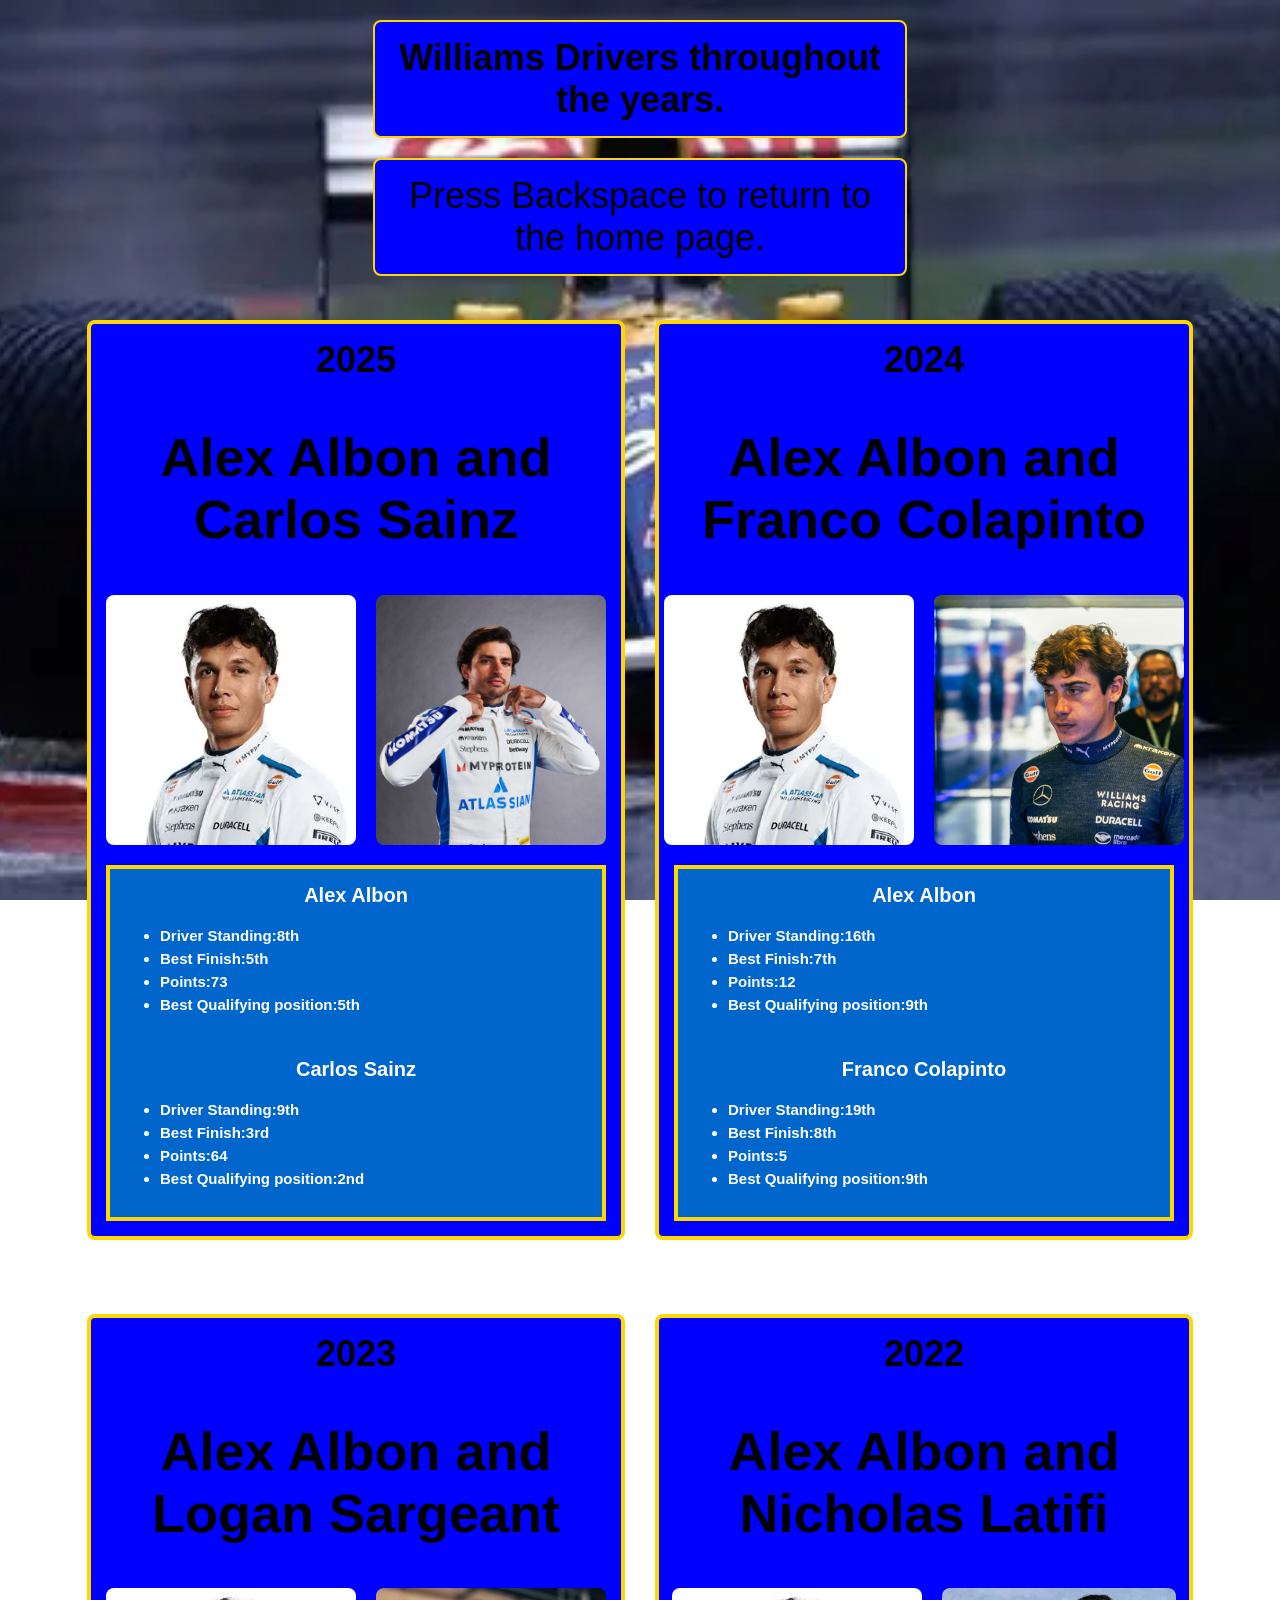
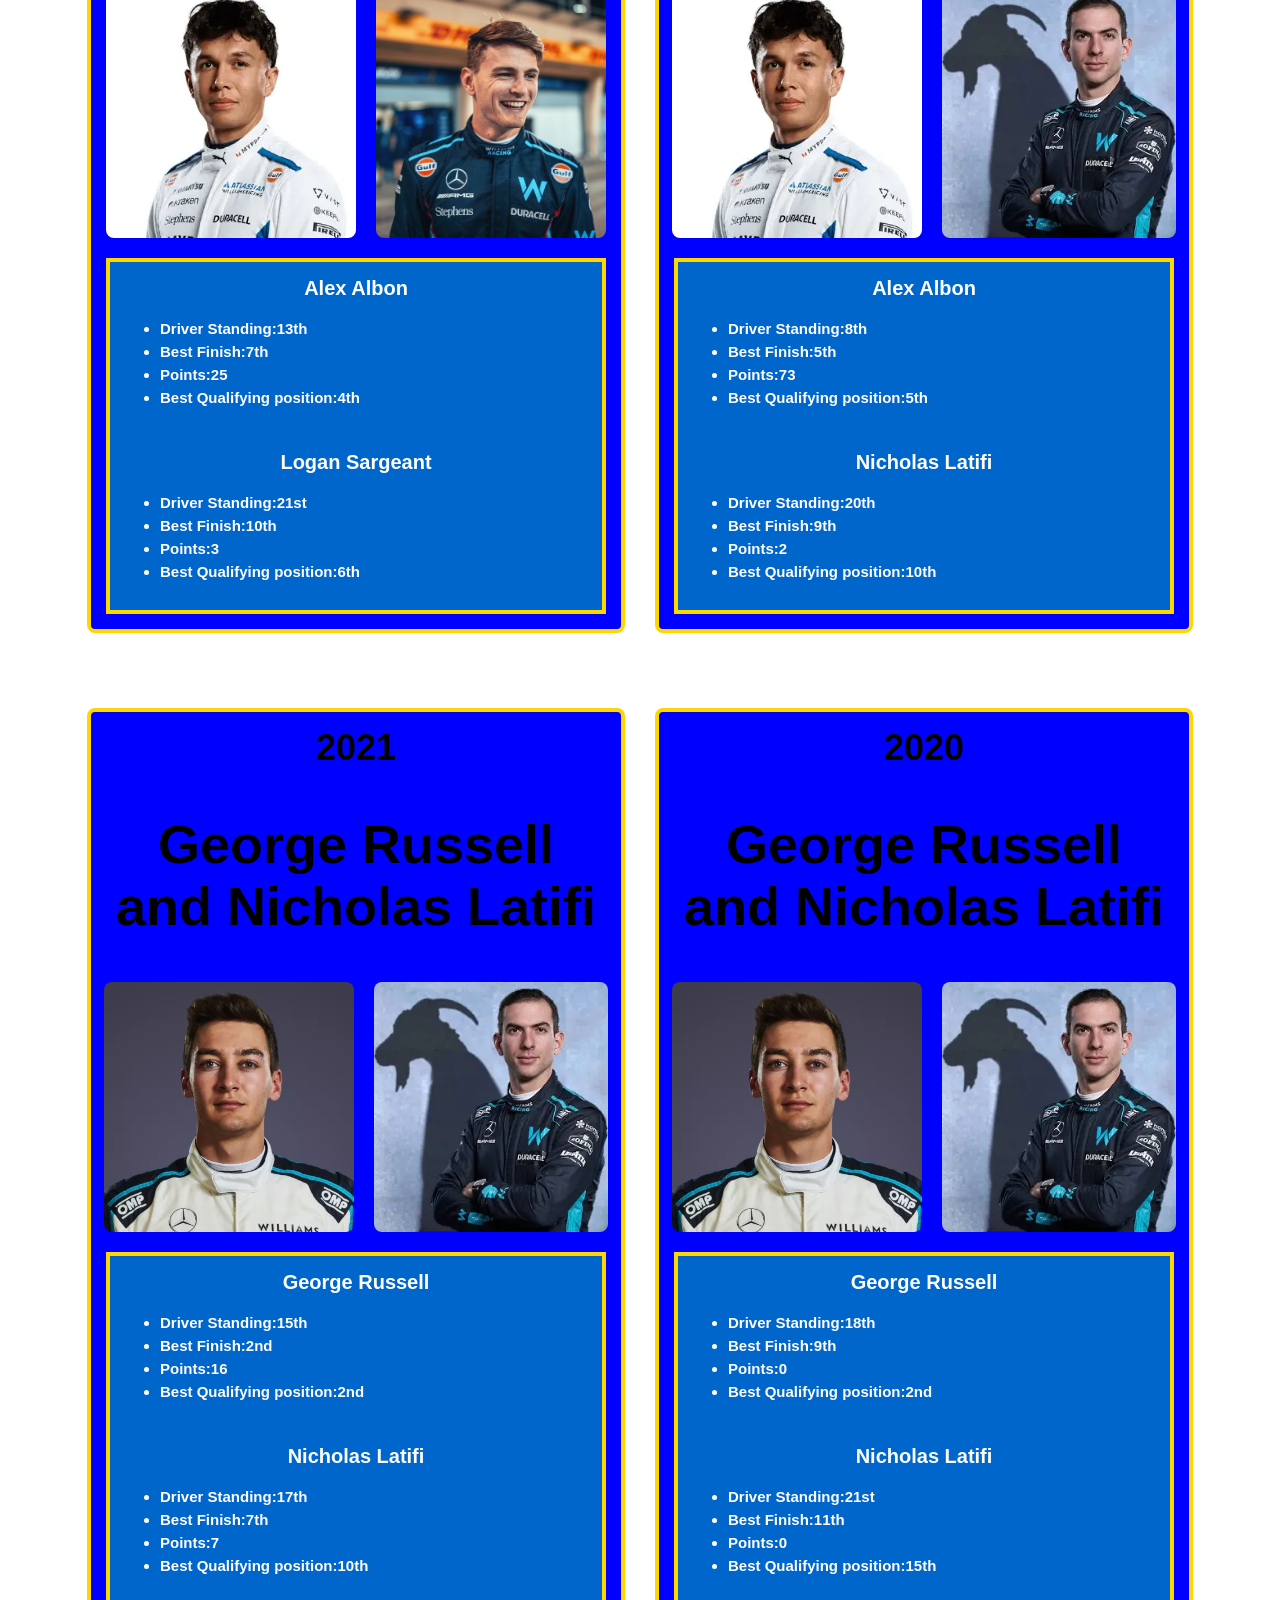
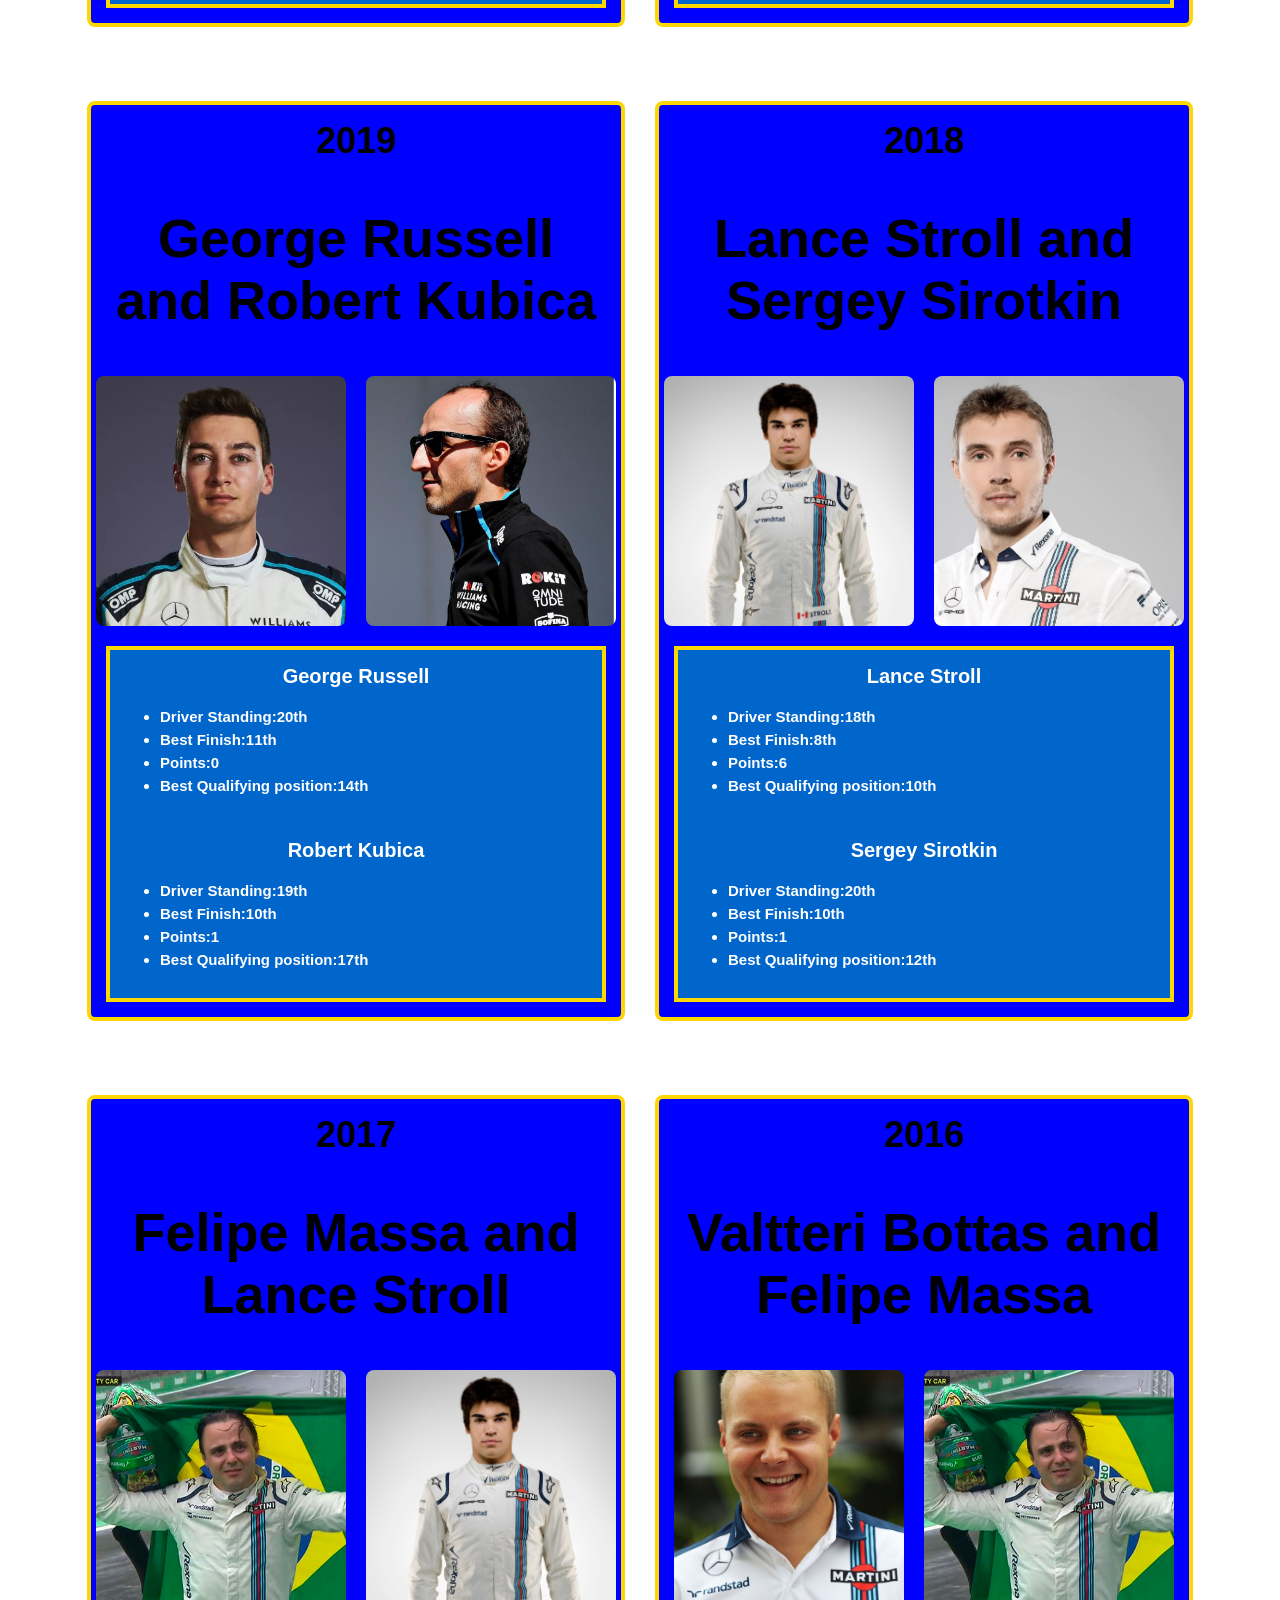
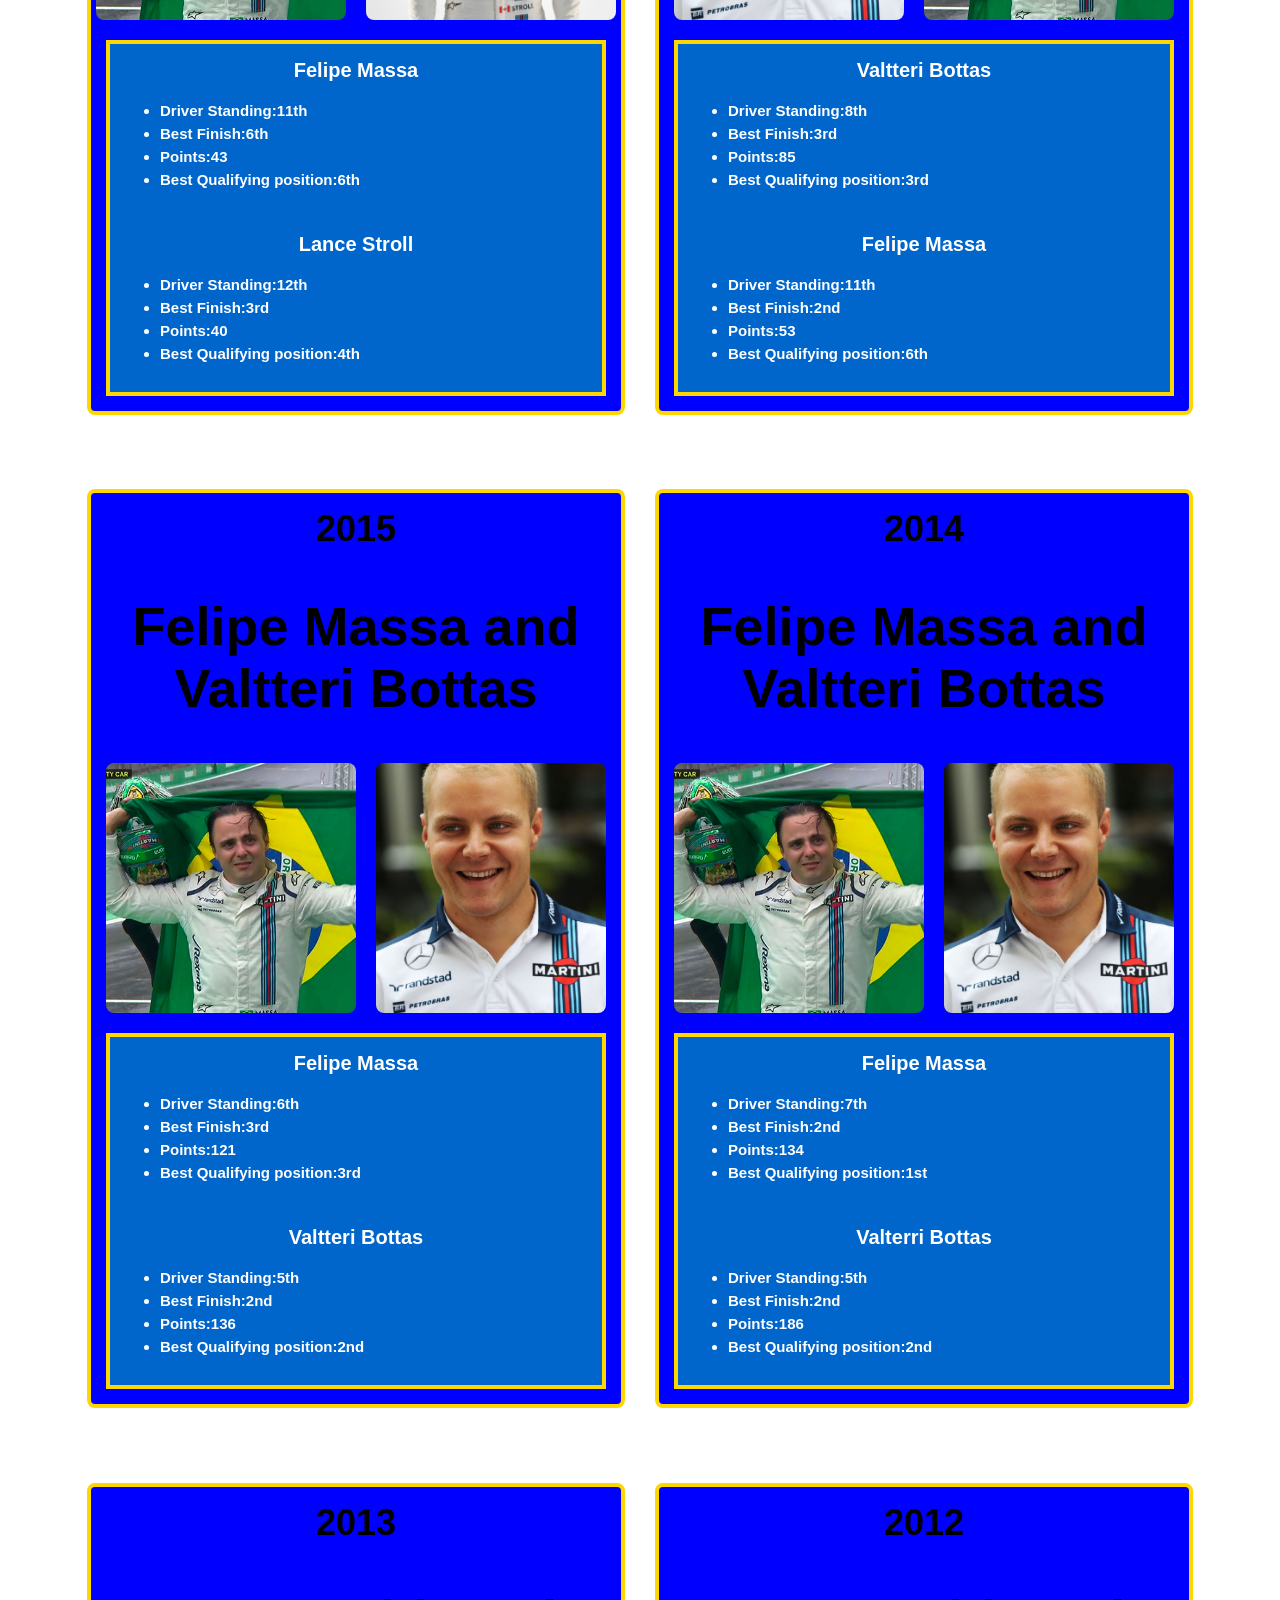
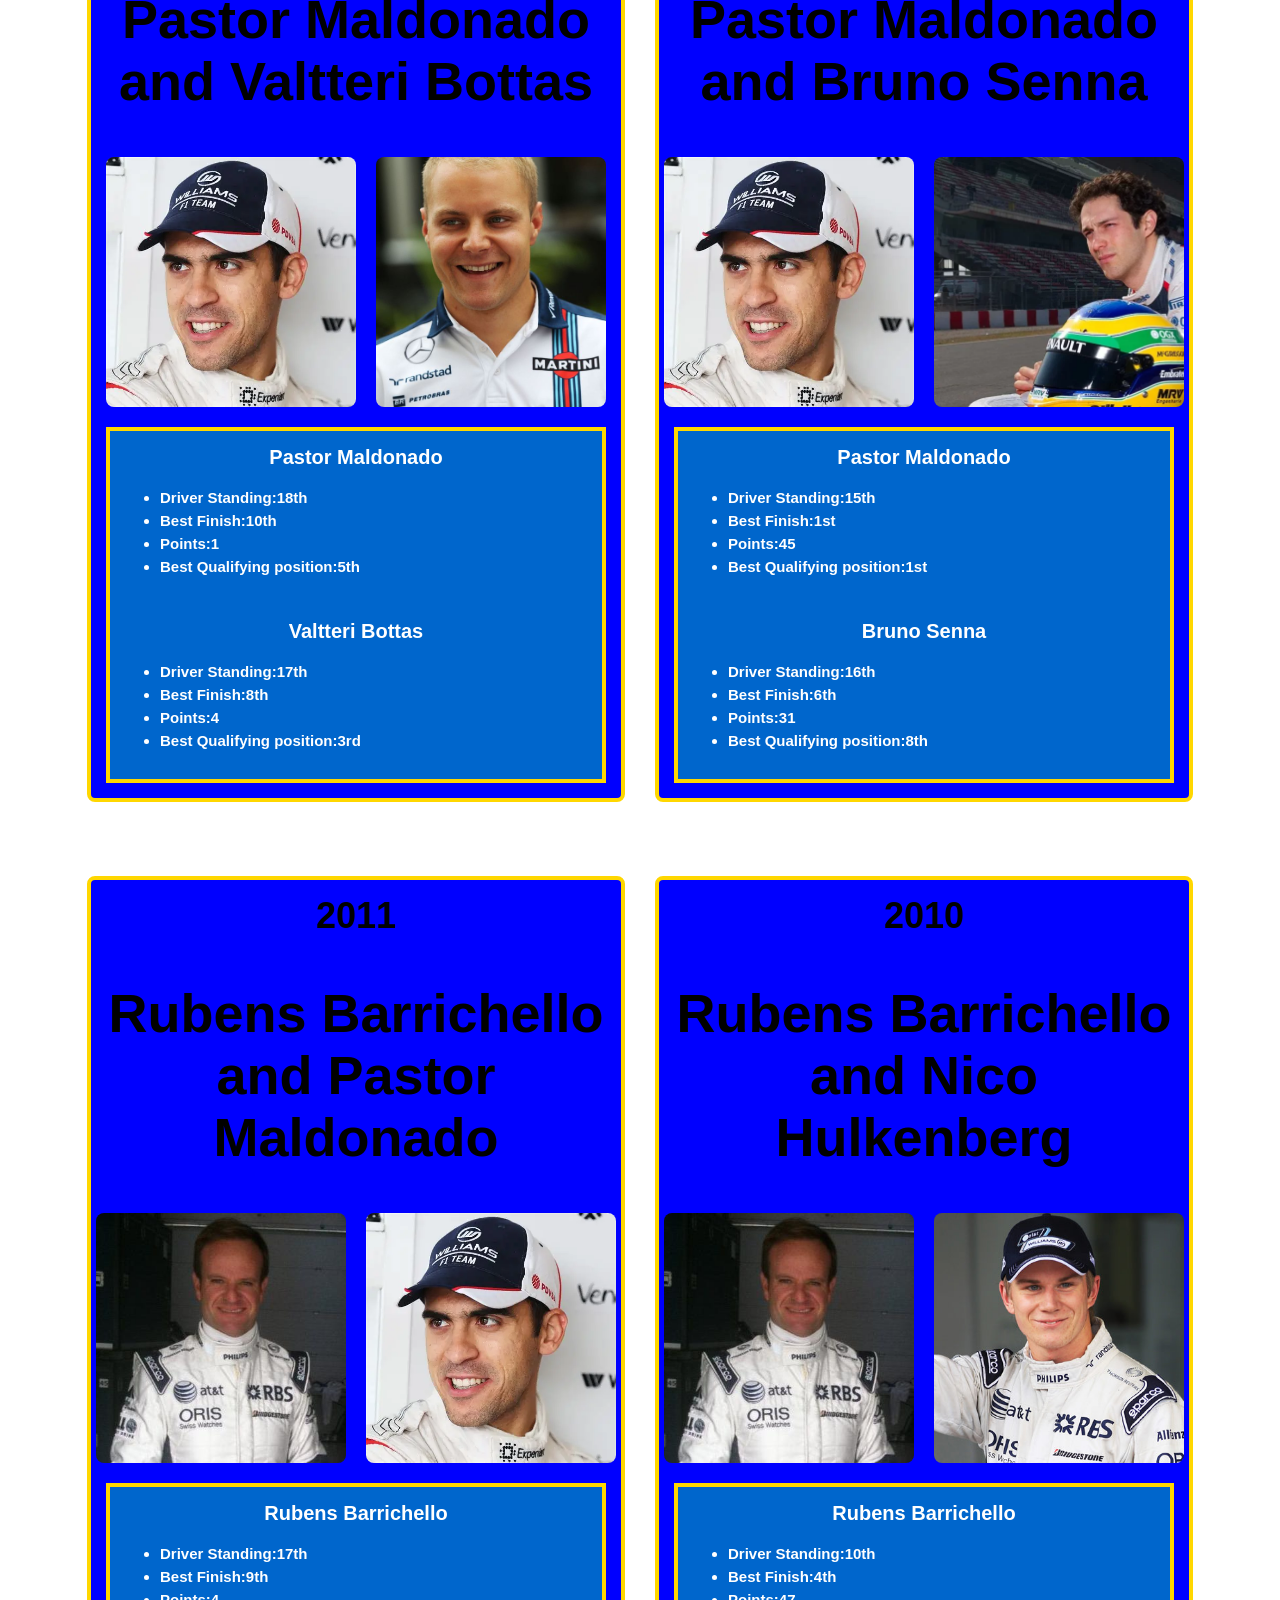
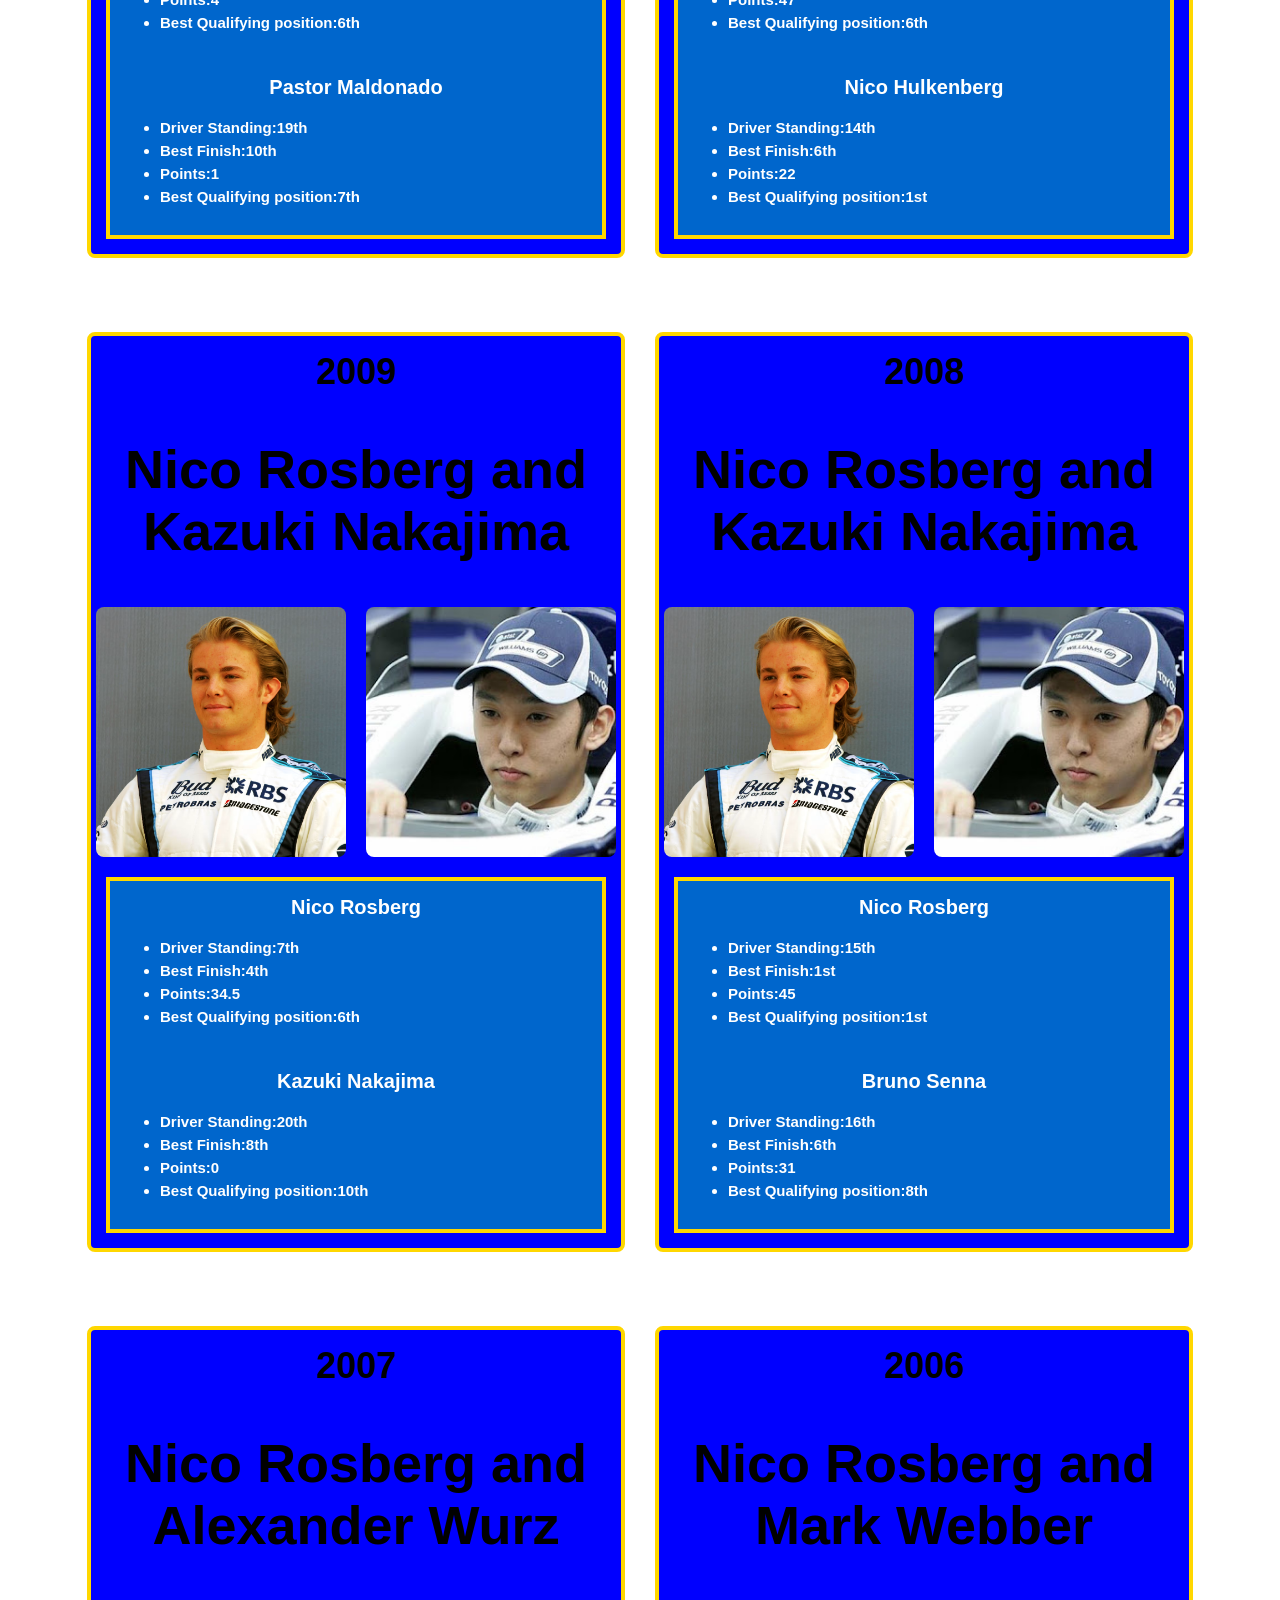
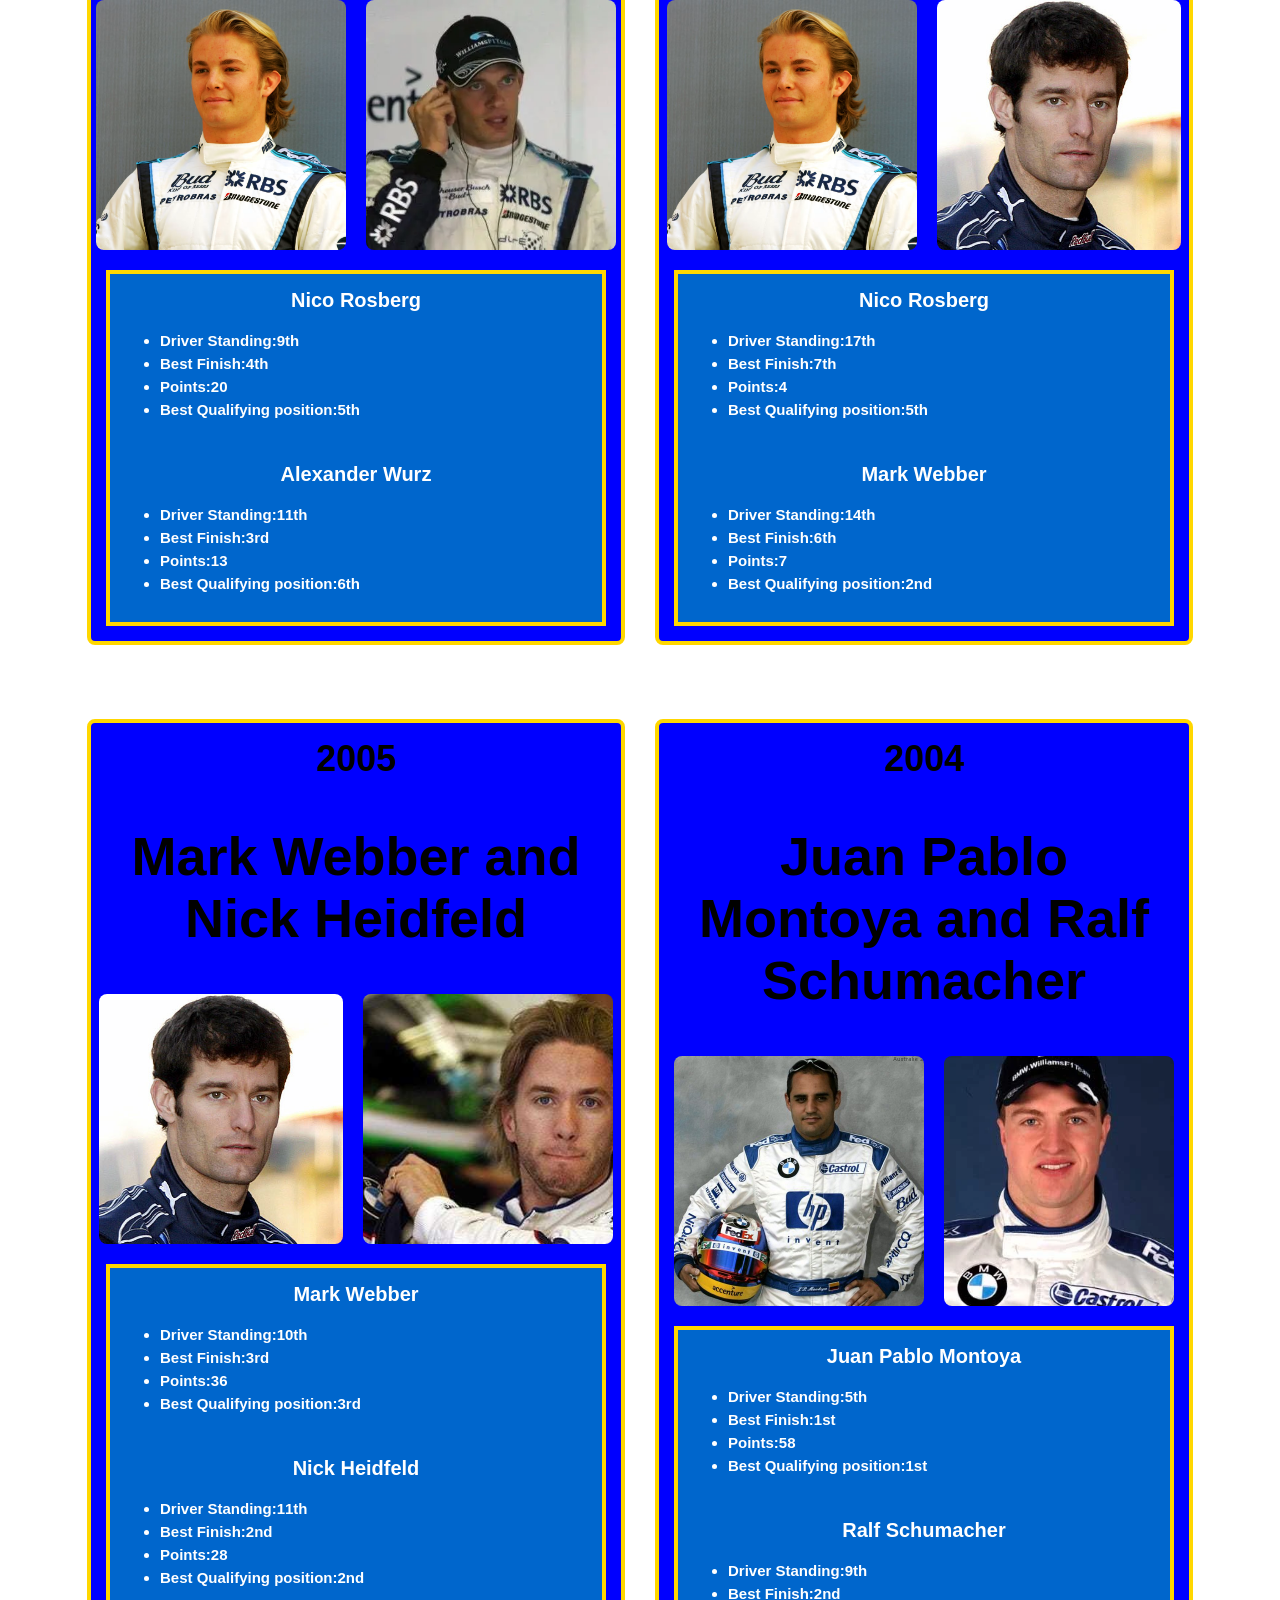
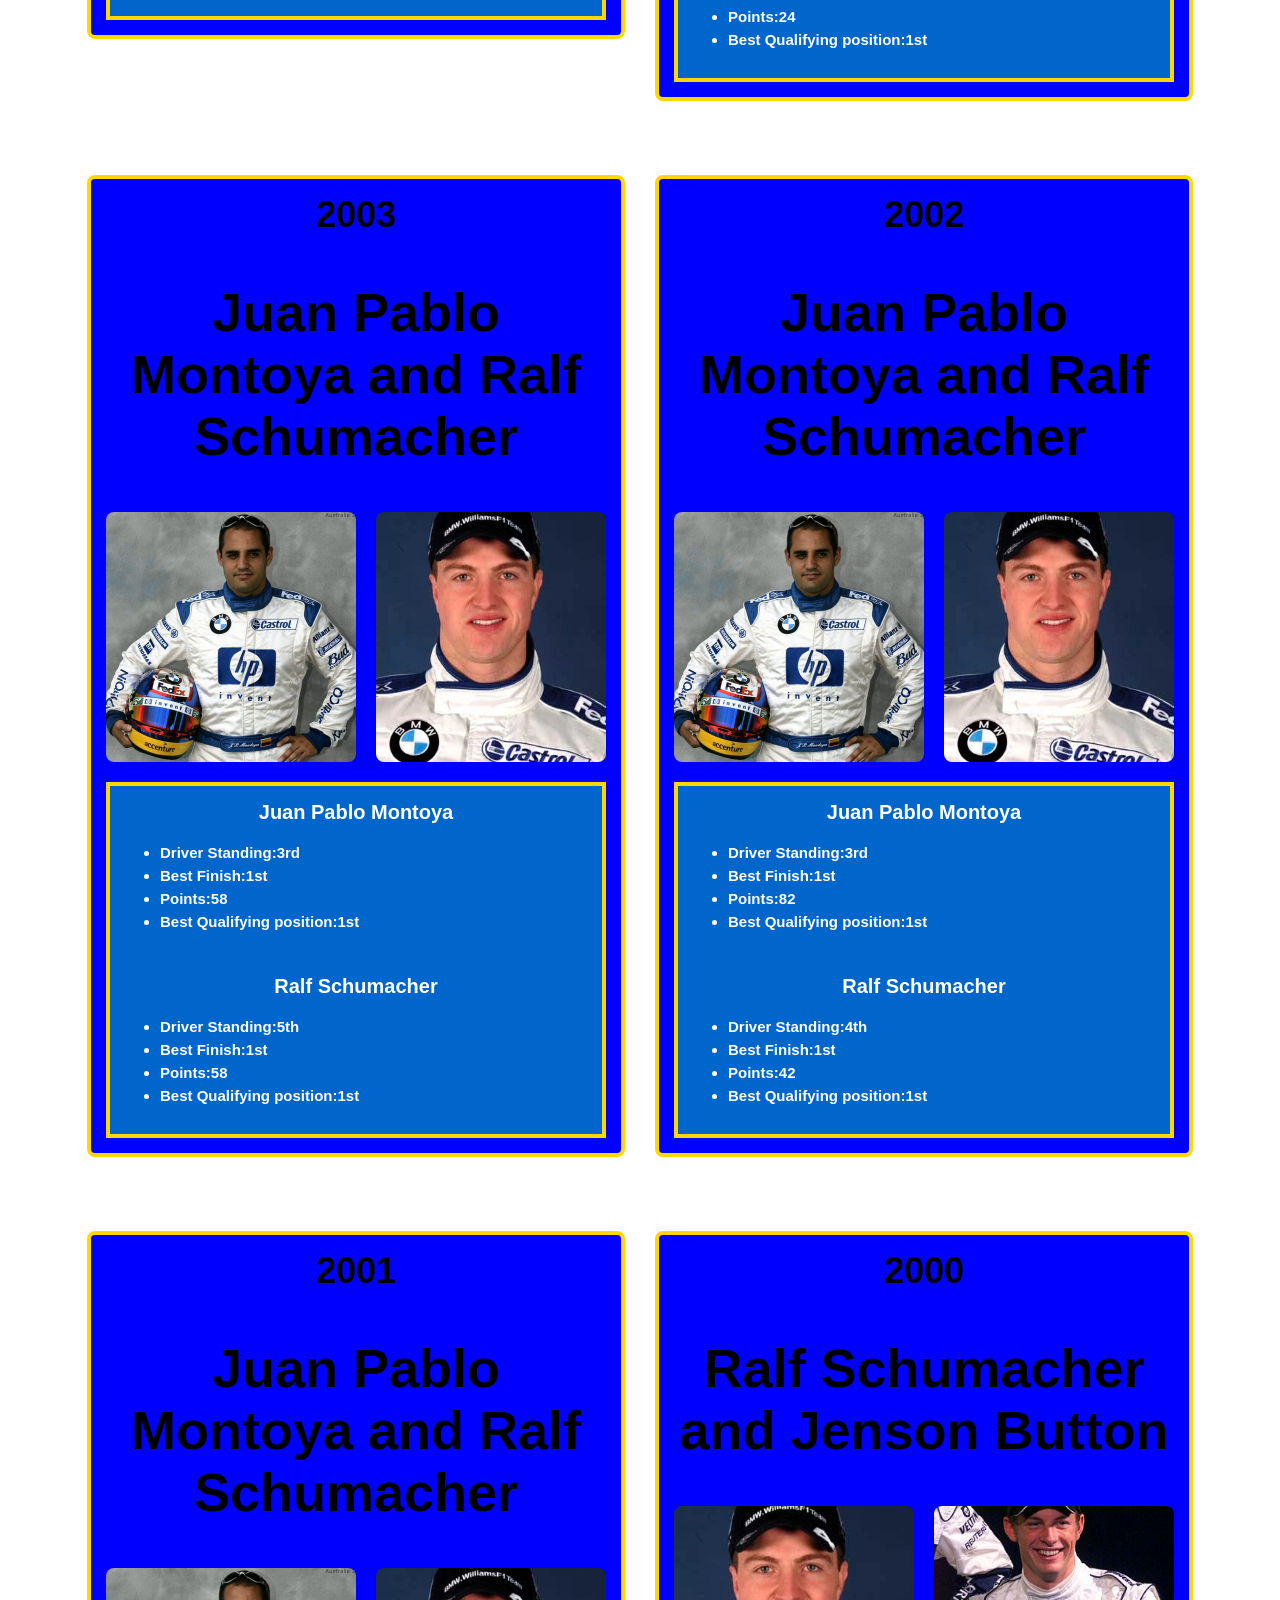
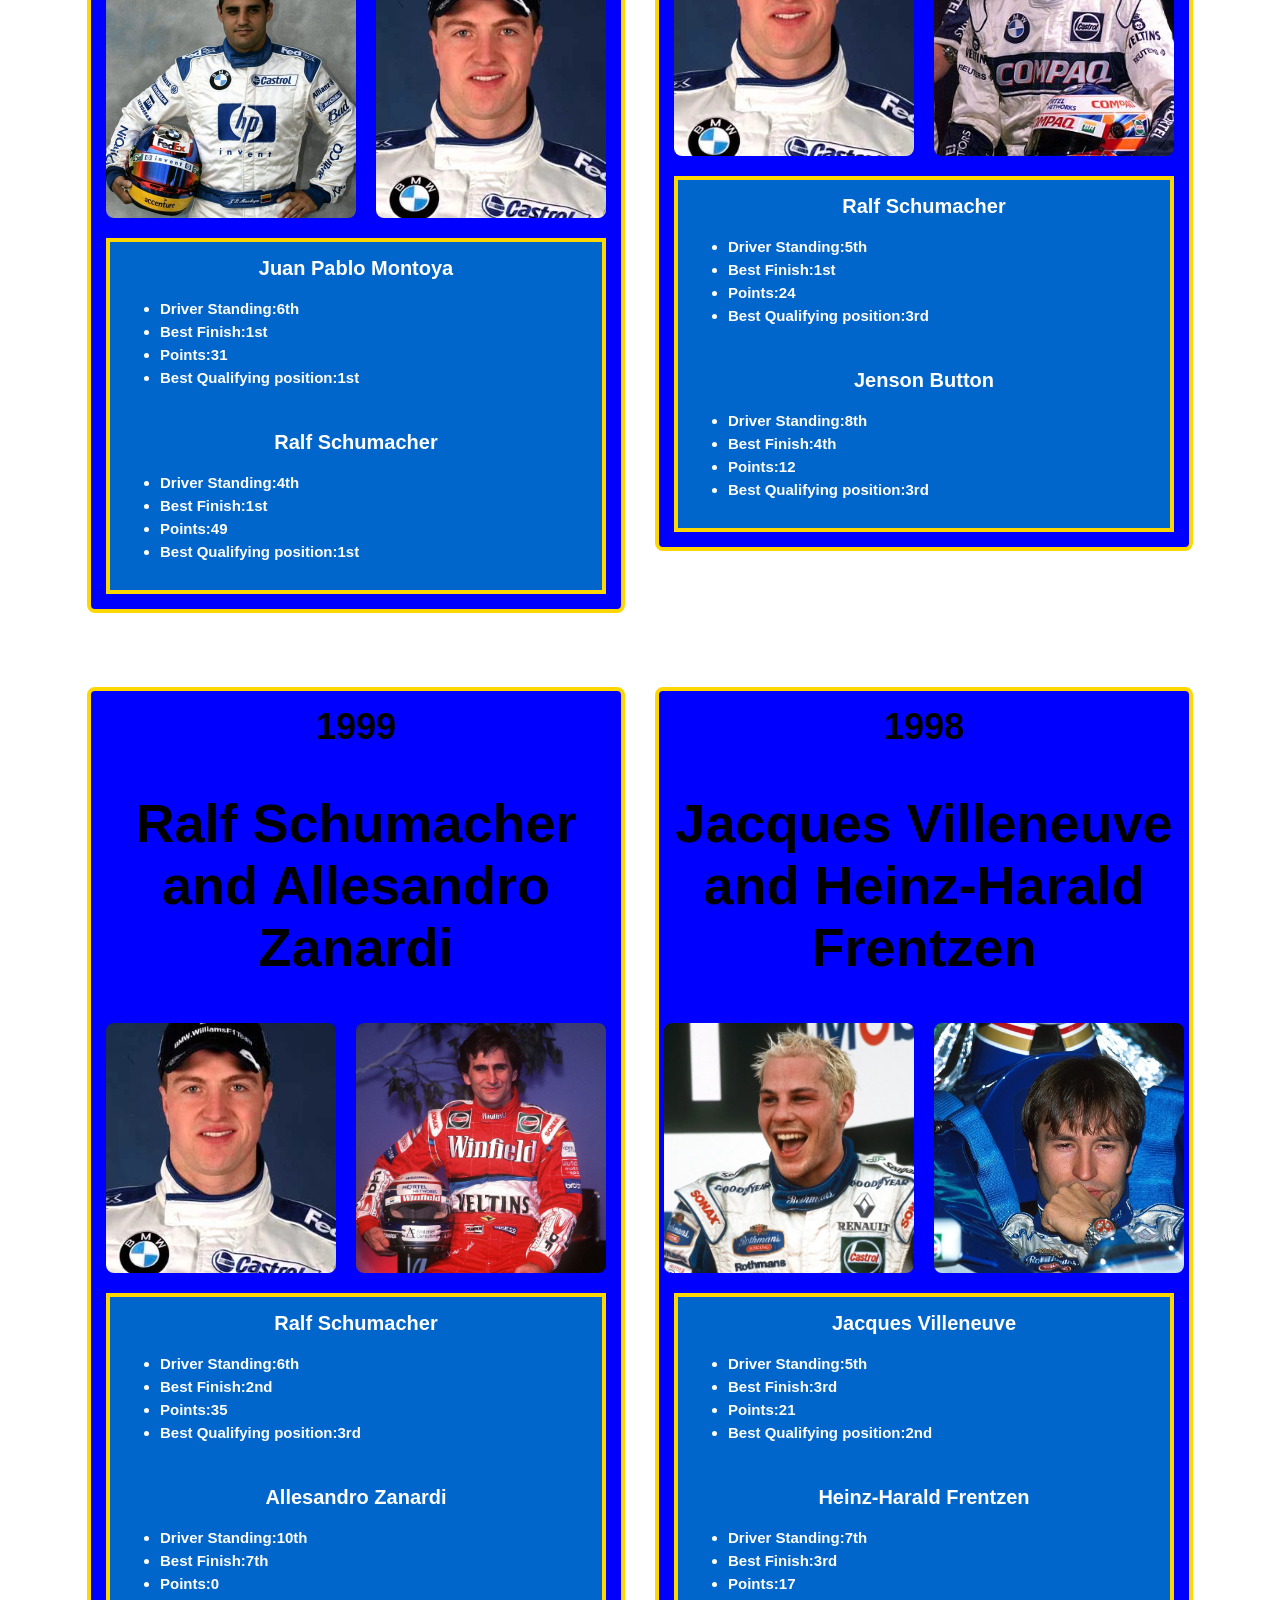
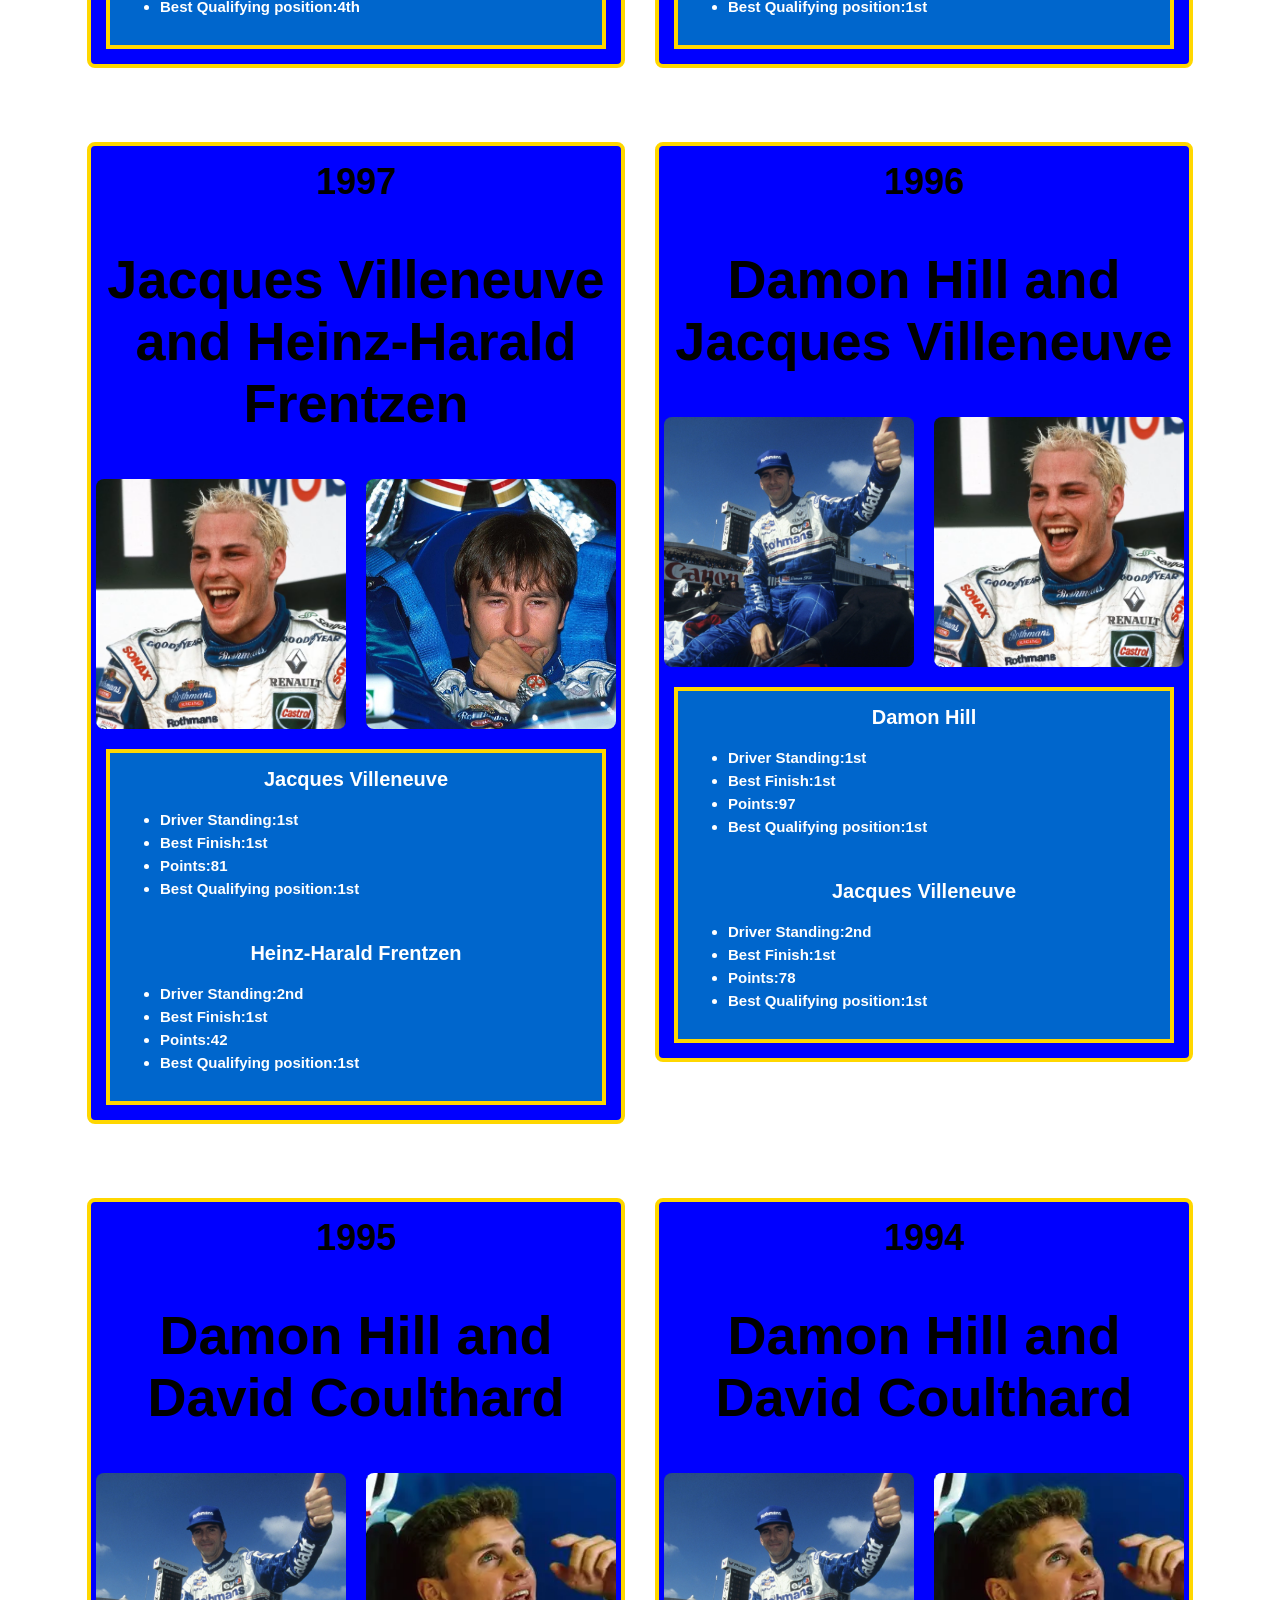
<file: index.html>
<!DOCTYPE html>
<html lang="en">
<head>
    <meta charset="UTF-8">
	<meta name="veiwport" content="width=device-width, initial-scale=1.0">
	
	<title>Williams F1 Drivers</title>
	<link rel="stylesheet" href="style.css">
	
</head>

<script>
document.addEventListener("keydown", function(event) {
    if (event.key ==="Backspace"){
	    window.location.href = "Main Page.html";
	}
});
</script>

<h4 class="header">Williams Drivers throughout the years.</h4>
<p class="header">Press Backspace to return to the home page.</p>
<body>
    <div class="years-row">
        <div class="year-selection">
	        <h1 class="year">2025<h/1>
	        <h2>Alex Albon and Carlos Sainz</h2>
	        <div class="images">
	        <img src="AlexAlbon2025.webp" alt="Alex Albon">
		    <img src="CarlosSainz2025.jpg" alt="Carlos Sainz">
	</div>
	
	<div class="driver-info">
	
	    <div class="driver-column">
		    <h3>Alex Albon</h3>
			<ul>
			 <li>Driver Standing:8th</li>
			 <li>Best Finish:5th</li>
			 <li>Points:73</li>
			 <li>Best Qualifying position:5th</li>
			</ul>
		</div>
		
		<div class="middle-line">
		</div>
	
		<div class="driver-column">
		    <h3>Carlos Sainz</h3>
			<ul>
			 <li>Driver Standing:9th</li>
			 <li>Best Finish:3rd</li>
			 <li>Points:64</li>
			 <li>Best Qualifying position:2nd</li>
			</ul>
		</div>
	</div>
</div>
	
	
	<div class="year-selection">
	 <h1 class="year">2024<h/1>
	 <h2>Alex Albon and Franco Colapinto</h2>
	 <div class="images">
	    <img src="AlexAlbon2025.webp" alt="Alex Albon">
		<img src="FrancoColapinto2024.jpg" alt="Franco Colapinto">
	</div>
	
	<div class="driver-info">
	
	    <div class="driver-column">
		    <h3>Alex Albon</h3>
			<ul>
			 <li>Driver Standing:16th</li>
			 <li>Best Finish:7th</li>
			 <li>Points:12</li>
			 <li>Best Qualifying position:9th</li>
			</ul>
		</div>
		
		<div class="middle-line">
		</div>
	
		<div class="driver-column">
		    <h3>Franco Colapinto</h3>
			<ul>
			 <li>Driver Standing:19th</li>
			 <li>Best Finish:8th</li>
			 <li>Points:5</li>
			 <li>Best Qualifying position:9th</li>
			</ul>
		</div>
	</div>
</div>	
	
	
	<div class="year-selection">
	 <h1 class="year">2023<h/1>
	 <h2>Alex Albon and Logan Sargeant</h2>
	 <div class="images">
	    <img src="AlexAlbon2025.webp" alt="Alex Albon">
		<img src="LoganSargeant.jpg" alt="Carlos Sainz">
	</div>
	
	<div class="driver-info">
	
	    <div class="driver-column">
		    <h3>Alex Albon</h3>
			<ul>
			 <li>Driver Standing:13th</li>
			 <li>Best Finish:7th</li>
			 <li>Points:25</li>
			 <li>Best Qualifying position:4th</li>
			</ul>
		</div>
		
		<div class="middle-line">
		</div>
	
		<div class="driver-column">
		    <h3>Logan Sargeant</h3>
			<ul>
			 <li>Driver Standing:21st</li>
			 <li>Best Finish:10th</li>
			 <li>Points:3</li>
			 <li>Best Qualifying position:6th</li>
			</ul>
		</div>
	</div>
</div>
	
	
	
	<div class="year-selection">
	 <h1 class="year">2022<h/1>
	 <h2>Alex Albon and Nicholas Latifi</h2>
	 <div class="images">
	    <img src="AlexAlbon2025.webp" alt="Alex Albon">
		<img src="goatifi.webp" alt="Carlos Sainz">
	</div>
	
	<div class="driver-info">
	
	    <div class="driver-column">
		    <h3>Alex Albon</h3>
			<ul>
			 <li>Driver Standing:8th</li>
			 <li>Best Finish:5th</li>
			 <li>Points:73</li>
			 <li>Best Qualifying position:5th</li>
			</ul>
		</div>
		
		<div class="middle-line">
		</div>
	
		<div class="driver-column">
		    <h3>Nicholas Latifi</h3>
			<ul>
			 <li>Driver Standing:20th</li>
			 <li>Best Finish:9th</li>
			 <li>Points:2</li>
			 <li>Best Qualifying position:10th</li>
			</ul>
		</div>
	</div>
</div>	
	
		
		
		
		
		<div class="year-selection">
	 <h1 class="year">2021<h/1>
	 <h2>George Russell and Nicholas Latifi</h2>
	 <div class="images">
	    <img src="GeorgeRussell.webp" alt="Alex Albon">
		<img src="goatifi.webp" alt="Carlos Sainz">
	</div>
	
	<div class="driver-info">
	
	    <div class="driver-column">
		    <h3>George Russell</h3>
			<ul>
			 <li>Driver Standing:15th</li>
			 <li>Best Finish:2nd</li>
			 <li>Points:16</li>
			 <li>Best Qualifying position:2nd</li>
			</ul>
		</div>
		
		<div class="middle-line">
		</div>
	
		<div class="driver-column">
		    <h3>Nicholas Latifi</h3>
			<ul>
			 <li>Driver Standing:17th</li>
			 <li>Best Finish:7th</li>
			 <li>Points:7</li>
			 <li>Best Qualifying position:10th</li>
			</ul>
		</div>
	</div>
</div>	




<div class="year-selection">
	 <h1 class="year">2020<h/1>
	 <h2>George Russell and Nicholas Latifi</h2>
	 <div class="images">
	    <img src="GeorgeRussell.webp" alt="Alex Albon">
		<img src="goatifi.webp" alt="Carlos Sainz">
	</div>
	
	<div class="driver-info">
	
	    <div class="driver-column">
		    <h3>George Russell</h3>
			<ul>
			 <li>Driver Standing:18th</li>
			 <li>Best Finish:9th</li>
			 <li>Points:0</li>
			 <li>Best Qualifying position:2nd</li>
			</ul>
		</div>
		
		<div class="middle-line">
		</div>
	
		<div class="driver-column">
		    <h3>Nicholas Latifi</h3>
			<ul>
			 <li>Driver Standing:21st</li>
			 <li>Best Finish:11th</li>
			 <li>Points:0</li>
			 <li>Best Qualifying position:15th</li>
			</ul>
		</div>
	</div>
</div>	




<div class="year-selection">
	 <h1 class="year">2019<h/1>
	 <h2>George Russell and Robert Kubica</h2>
	 <div class="images">
	    <img src="GeorgeRussell.webp" alt="Alex Albon">
		<img src="RobertKubica.jpg" alt="Carlos Sainz">
	</div>
	
	<div class="driver-info">
	
	    <div class="driver-column">
		    <h3>George Russell</h3>
			<ul>
			 <li>Driver Standing:20th</li>
			 <li>Best Finish:11th</li>
			 <li>Points:0</li>
			 <li>Best Qualifying position:14th</li>
			</ul>
		</div>
		
		<div class="middle-line">
		</div>
	
		<div class="driver-column">
		    <h3>Robert Kubica</h3>
			<ul>
			 <li>Driver Standing:19th</li>
			 <li>Best Finish:10th</li>
			 <li>Points:1</li>
			 <li>Best Qualifying position:17th</li>
			</ul>
		</div>
	</div>
</div>	




<div class="year-selection">
	 <h1 class="year">2018<h/1>
	 <h2>Lance Stroll and Sergey Sirotkin</h2>
	 <div class="images">
	    <img src="LanceStroll.jpg" alt="Alex Albon">
		<img src="SergeySirotkin.avif" alt="Carlos Sainz">
	</div>
	
	<div class="driver-info">
	
	    <div class="driver-column">
		    <h3>Lance Stroll</h3>
			<ul>
			 <li>Driver Standing:18th</li>
			 <li>Best Finish:8th</li>
			 <li>Points:6</li>
			 <li>Best Qualifying position:10th</li>
			</ul>
		</div>
		
		<div class="middle-line">
		</div>
	
		<div class="driver-column">
		    <h3>Sergey Sirotkin</h3>
			<ul>
			 <li>Driver Standing:20th</li>
			 <li>Best Finish:10th</li>
			 <li>Points:1</li>
			 <li>Best Qualifying position:12th</li>
			</ul>
		</div>
	</div>
</div>	


<div class="year-selection">
	 <h1 class="year">2017<h/1>
	 <h2>Felipe Massa and Lance Stroll</h2>
	 <div class="images">
	    <img src="FelipeMassa.jpg" alt="Alex Albon">
		<img src="LanceStroll.jpg" alt="Carlos Sainz">
	</div>
	
	<div class="driver-info">
	
	    <div class="driver-column">
		    <h3>Felipe Massa</h3>
			<ul>
			 <li>Driver Standing:11th</li>
			 <li>Best Finish:6th</li>
			 <li>Points:43</li>
			 <li>Best Qualifying position:6th</li>
			</ul>
		</div>
		
		<div class="middle-line">
		</div>
	
		<div class="driver-column">
		    <h3>Lance Stroll</h3>
			<ul>
			 <li>Driver Standing:12th</li>
			 <li>Best Finish:3rd</li>
			 <li>Points:40</li>
			 <li>Best Qualifying position:4th</li>
			</ul>
		</div>
	</div>
</div>	
			
			
			
			<div class="year-selection">
	 <h1 class="year">2016<h/1>
	 <h2>Valtteri Bottas and Felipe Massa</h2>
	 <div class="images">
	    <img src="ValtteriBottas.jpg" alt="Alex Albon">
		<img src="FelipeMassa.jpg" alt="Carlos Sainz">
	</div>
	
	<div class="driver-info">
	
	    <div class="driver-column">
		    <h3>Valtteri Bottas</h3>
			<ul>
			 <li>Driver Standing:8th</li>
			 <li>Best Finish:3rd</li>
			 <li>Points:85</li>
			 <li>Best Qualifying position:3rd</li>
			</ul>
		</div>
		
		<div class="middle-line">
		</div>
	
		<div class="driver-column">
		    <h3>Felipe Massa</h3>
			<ul>
			 <li>Driver Standing:11th</li>
			 <li>Best Finish:2nd</li>
			 <li>Points:53</li>
			 <li>Best Qualifying position:6th</li>
			</ul>
		</div>
	</div>
</div>	


<div class="year-selection">
	 <h1 class="year">2015<h/1>
	 <h2>Felipe Massa and Valtteri Bottas</h2>
	 <div class="images">
	    <img src="FelipeMassa.jpg" alt="Alex Albon">
		<img src="ValtteriBottas.jpg" alt="Carlos Sainz">
	</div>
	
	<div class="driver-info">
	
	    <div class="driver-column">
		    <h3>Felipe Massa</h3>
			<ul>
			 <li>Driver Standing:6th</li>
			 <li>Best Finish:3rd</li>
			 <li>Points:121</li>
			 <li>Best Qualifying position:3rd</li>
			</ul>
		</div>
		
		<div class="middle-line">
		</div>
	
		<div class="driver-column">
		    <h3>Valtteri Bottas</h3>
			<ul>
			 <li>Driver Standing:5th</li>
			 <li>Best Finish:2nd</li>
			 <li>Points:136</li>
			 <li>Best Qualifying position:2nd</li>
			</ul>
		</div>
	</div>
</div>	


<div class="year-selection">
	 <h1 class="year">2014<h/1>
	 <h2>Felipe Massa and Valtteri Bottas</h2>
	 <div class="images">
	    <img src="FelipeMassa.jpg" alt="Alex Albon">
		<img src="ValtteriBottas.jpg" alt="Carlos Sainz">
	</div>
	
	<div class="driver-info">
	
	    <div class="driver-column">
		    <h3>Felipe Massa</h3>
			<ul>
			 <li>Driver Standing:7th</li>
			 <li>Best Finish:2nd</li>
			 <li>Points:134</li>
			 <li>Best Qualifying position:1st</li>
			</ul>
		</div>
		
		<div class="middle-line">
		</div>
	
		<div class="driver-column">
		    <h3>Valterri Bottas</h3>
			<ul>
			 <li>Driver Standing:5th</li>
			 <li>Best Finish:2nd</li>
			 <li>Points:186</li>
			 <li>Best Qualifying position:2nd</li>
			</ul>
		</div>
	</div>
</div>	



<div class="year-selection">
	 <h1 class="year">2013<h/1>
	 <h2>Pastor Maldonado and Valtteri Bottas</h2>
	 <div class="images">
	    <img src="PastorMaldonado.webp" alt="Alex Albon">
		<img src="ValtteriBottas.jpg" alt="Carlos Sainz">
	</div>
	
	<div class="driver-info">
	
	    <div class="driver-column">
		    <h3>Pastor Maldonado</h3>
			<ul>
			 <li>Driver Standing:18th</li>
			 <li>Best Finish:10th</li>
			 <li>Points:1</li>
			 <li>Best Qualifying position:5th</li>
			</ul>
		</div>
		
		<div class="middle-line">
		</div>
	
		<div class="driver-column">
		    <h3>Valtteri Bottas</h3>
			<ul>
			 <li>Driver Standing:17th</li>
			 <li>Best Finish:8th</li>
			 <li>Points:4</li>
			 <li>Best Qualifying position:3rd</li>
			</ul>
		</div>
	</div>
</div>	



<div class="year-selection">
	 <h1 class="year">2012<h/1>
	 <h2>Pastor Maldonado and Bruno Senna</h2>
	 <div class="images">
	    <img src="PastorMaldonado.webp" alt="Alex Albon">
		<img src="BrunoSenna.webp" alt="Carlos Sainz">
	</div>
	
	<div class="driver-info">
	
	    <div class="driver-column">
		    <h3>Pastor Maldonado</h3>
			<ul>
			 <li>Driver Standing:15th</li>
			 <li>Best Finish:1st</li>
			 <li>Points:45</li>
			 <li>Best Qualifying position:1st</li>
			</ul>
		</div>
		
		<div class="middle-line">
		</div>
	
		<div class="driver-column">
		    <h3>Bruno Senna</h3>
			<ul>
			 <li>Driver Standing:16th</li>
			 <li>Best Finish:6th</li>
			 <li>Points:31</li>
			 <li>Best Qualifying position:8th</li>
			</ul>
		</div>
	</div>
</div>	



<div class="year-selection">
	 <h1 class="year">2011<h/1>
	 <h2>Rubens Barrichello and Pastor Maldonado</h2>
	 <div class="images">
	    <img src="RubensBarrichello.jpg" alt="Alex Albon">
		<img src="PastorMaldonado.webp" alt="Carlos Sainz">
	</div>
	
	<div class="driver-info">
	
	    <div class="driver-column">
		    <h3>Rubens Barrichello</h3>
			<ul>
			 <li>Driver Standing:17th</li>
			 <li>Best Finish:9th</li>
			 <li>Points:4</li>
			 <li>Best Qualifying position:6th</li>
			</ul>
		</div>
		
		<div class="middle-line">
		</div>
	
		<div class="driver-column">
		    <h3>Pastor Maldonado</h3>
			<ul>
			 <li>Driver Standing:19th</li>
			 <li>Best Finish:10th</li>
			 <li>Points:1</li>
			 <li>Best Qualifying position:7th</li>
			</ul>
		</div>
	</div>
</div>	



<div class="year-selection">
	 <h1 class="year">2010<h/1>
	 <h2>Rubens Barrichello and Nico Hulkenberg</h2>
	 <div class="images">
	    <img src="RubensBarrichello.jpg" alt="Alex Albon">
		<img src="NicoHulkenberg.jpg" alt="Carlos Sainz">
	</div>
	
	<div class="driver-info">
	
	    <div class="driver-column">
		    <h3>Rubens Barrichello</h3>
			<ul>
			 <li>Driver Standing:10th</li>
			 <li>Best Finish:4th</li>
			 <li>Points:47</li>
			 <li>Best Qualifying position:6th</li>
			</ul>
		</div>
		
		<div class="middle-line">
		</div>
	
		<div class="driver-column">
		    <h3>Nico Hulkenberg</h3>
			<ul>
			 <li>Driver Standing:14th</li>
			 <li>Best Finish:6th</li>
			 <li>Points:22</li>
			 <li>Best Qualifying position:1st</li>
			</ul>
		</div>
	</div>
</div>	



<div class="year-selection">
	 <h1 class="year">2009<h/1>
	 <h2>Nico Rosberg and Kazuki Nakajima</h2>
	 <div class="images">
	    <img src="NicoRosberg.avif" alt="Alex Albon">
		<img src="KazukiNakajima.jpg" alt="Carlos Sainz">
	</div>
	
	<div class="driver-info">
	
	    <div class="driver-column">
		    <h3>Nico Rosberg</h3>
			<ul>
			 <li>Driver Standing:7th</li>
			 <li>Best Finish:4th</li>
			 <li>Points:34.5</li>
			 <li>Best Qualifying position:6th</li>
			</ul>
		</div>
		
		<div class="middle-line">
		</div>
	
		<div class="driver-column">
		    <h3>Kazuki Nakajima</h3>
			<ul>
			 <li>Driver Standing:20th</li>
			 <li>Best Finish:8th</li>
			 <li>Points:0</li>
			 <li>Best Qualifying position:10th</li>
			</ul>
		</div>
	</div>
</div>	



<div class="year-selection">
	 <h1 class="year">2008<h/1>
	 <h2>Nico Rosberg and Kazuki Nakajima</h2>
	 <div class="images">
	    <img src="NicoRosberg.avif" alt="Alex Albon">
		<img src="KazukiNakajima.jpg" alt="Carlos Sainz">
	</div>
	
	<div class="driver-info">
	
	    <div class="driver-column">
		    <h3>Nico Rosberg</h3>
			<ul>
			 <li>Driver Standing:15th</li>
			 <li>Best Finish:1st</li>
			 <li>Points:45</li>
			 <li>Best Qualifying position:1st</li>
			</ul>
		</div>
		
		<div class="middle-line">
		</div>
	
		<div class="driver-column">
		    <h3>Bruno Senna</h3>
			<ul>
			 <li>Driver Standing:16th</li>
			 <li>Best Finish:6th</li>
			 <li>Points:31</li>
			 <li>Best Qualifying position:8th</li>
			</ul>
		</div>
	</div>
</div>	



<div class="year-selection">
	 <h1 class="year">2007<h/1>
	 <h2>Nico Rosberg and Alexander Wurz</h2>
	 <div class="images">
	    <img src="NicoRosberg.avif" alt="Alex Albon">
		<img src="AlexanderWurz.webp" alt="Carlos Sainz">
	</div>
	
	<div class="driver-info">
	
	    <div class="driver-column">
		    <h3>Nico Rosberg</h3>
			<ul>
			 <li>Driver Standing:9th</li>
			 <li>Best Finish:4th</li>
			 <li>Points:20</li>
			 <li>Best Qualifying position:5th</li>
			</ul>
		</div>
		
		<div class="middle-line">
		</div>
	
		<div class="driver-column">
		    <h3>Alexander Wurz</h3>
			<ul>
			 <li>Driver Standing:11th</li>
			 <li>Best Finish:3rd</li>
			 <li>Points:13</li>
			 <li>Best Qualifying position:6th</li>
			</ul>
		</div>
	</div>
</div>	



<div class="year-selection">
	 <h1 class="year">2006<h/1>
	 <h2>Nico Rosberg and Mark Webber</h2>
	 <div class="images">
	    <img src="NicoRosberg.avif" alt="Alex Albon">
		<img src="MarkWebber.jpg" alt="Carlos Sainz">
	</div>
	
	<div class="driver-info">
	
	    <div class="driver-column">
		    <h3>Nico Rosberg</h3>
			<ul>
			 <li>Driver Standing:17th</li>
			 <li>Best Finish:7th</li>
			 <li>Points:4</li>
			 <li>Best Qualifying position:5th</li>
			</ul>
		</div>
		
		<div class="middle-line">
		</div>
	
		<div class="driver-column">
		    <h3>Mark Webber</h3>
			<ul>
			 <li>Driver Standing:14th</li>
			 <li>Best Finish:6th</li>
			 <li>Points:7</li>
			 <li>Best Qualifying position:2nd</li>
			</ul>
		</div>
	</div>
</div>	



<div class="year-selection">
	 <h1 class="year">2005<h/1>
	 <h2>Mark Webber and Nick Heidfeld</h2>
	 <div class="images">
	    <img src="MarkWebber.jpg" alt="Alex Albon">
		<img src="NickHeidfeld.jpeg" alt="Carlos Sainz">
	</div>
	
	<div class="driver-info">
	
	    <div class="driver-column">
		    <h3>Mark Webber</h3>
			<ul>
			 <li>Driver Standing:10th</li>
			 <li>Best Finish:3rd</li>
			 <li>Points:36</li>
			 <li>Best Qualifying position:3rd</li>
			</ul>
		</div>
		
		<div class="middle-line">
		</div>
	
		<div class="driver-column">
		    <h3>Nick Heidfeld</h3>
			<ul>
			 <li>Driver Standing:11th</li>
			 <li>Best Finish:2nd</li>
			 <li>Points:28</li>
			 <li>Best Qualifying position:2nd</li>
			</ul>
		</div>
	</div>
</div>	




<div class="year-selection">
	 <h1 class="year">2004<h/1>
	 <h2>Juan Pablo Montoya and Ralf Schumacher</h2>
	 <div class="images">
	    <img src="Juan Pablo Montoya.jpg" alt="Alex Albon">
		<img src="RalfSchumacher.webp" alt="Carlos Sainz">
	</div>
	
	<div class="driver-info">
	
	    <div class="driver-column">
		    <h3>Juan Pablo Montoya</h3>
			<ul>
			 <li>Driver Standing:5th</li>
			 <li>Best Finish:1st</li>
			 <li>Points:58</li>
			 <li>Best Qualifying position:1st</li>
			</ul>
		</div>
		
		<div class="middle-line">
		</div>
	
		<div class="driver-column">
		    <h3>Ralf Schumacher</h3>
			<ul>
			 <li>Driver Standing:9th</li>
			 <li>Best Finish:2nd</li>
			 <li>Points:24</li>
			 <li>Best Qualifying position:1st</li>
			</ul>
		</div>
	</div>
</div>	





<div class="year-selection">
	 <h1 class="year">2003<h/1>
	 <h2>Juan Pablo Montoya and Ralf Schumacher</h2>
	 <div class="images">
	    <img src="Juan Pablo Montoya.jpg" alt="Alex Albon">
		<img src="RalfSchumacher.webp" alt="Carlos Sainz">
	</div>
	
	<div class="driver-info">
	
	    <div class="driver-column">
		    <h3>Juan Pablo Montoya</h3>
			<ul>
			 <li>Driver Standing:3rd</li>
			 <li>Best Finish:1st</li>
			 <li>Points:58</li>
			 <li>Best Qualifying position:1st</li>
			</ul>
		</div>
		
		<div class="middle-line">
		</div>
	
		<div class="driver-column">
		    <h3>Ralf Schumacher</h3>
			<ul>
			 <li>Driver Standing:5th</li>
			 <li>Best Finish:1st</li>
			 <li>Points:58</li>
			 <li>Best Qualifying position:1st</li>
			</ul>
		</div>
	</div>
</div>	








<div class="year-selection">
	 <h1 class="year">2002<h/1>
	 <h2>Juan Pablo Montoya and Ralf Schumacher</h2>
	 <div class="images">
	    <img src="Juan Pablo Montoya.jpg" alt="Alex Albon">
		<img src="RalfSchumacher.webp" alt="Carlos Sainz">
	</div>
	
	<div class="driver-info">
	
	    <div class="driver-column">
		    <h3>Juan Pablo Montoya</h3>
			<ul>
			 <li>Driver Standing:3rd</li>
			 <li>Best Finish:1st</li>
			 <li>Points:82</li>
			 <li>Best Qualifying position:1st</li>
			</ul>
		</div>
		
		<div class="middle-line">
		</div>
	
		<div class="driver-column">
		    <h3>Ralf Schumacher</h3>
			<ul>
			 <li>Driver Standing:4th</li>
			 <li>Best Finish:1st</li>
			 <li>Points:42</li>
			 <li>Best Qualifying position:1st</li>
			</ul>
		</div>
	</div>
</div>	





<div class="year-selection">
	 <h1 class="year">2001<h/1>
	 <h2>Juan Pablo Montoya and Ralf Schumacher</h2>
	 <div class="images">
	    <img src="Juan Pablo Montoya.jpg" alt="Alex Albon">
		<img src="RalfSchumacher.webp" alt="Carlos Sainz">
	</div>
	
	<div class="driver-info">
	
	    <div class="driver-column">
		    <h3>Juan Pablo Montoya</h3>
			<ul>
			 <li>Driver Standing:6th</li>
			 <li>Best Finish:1st</li>
			 <li>Points:31</li>
			 <li>Best Qualifying position:1st</li>
			</ul>
		</div>
		
		<div class="middle-line">
		</div>
	
		<div class="driver-column">
		    <h3>Ralf Schumacher</h3>
			<ul>
			 <li>Driver Standing:4th</li>
			 <li>Best Finish:1st</li>
			 <li>Points:49</li>
			 <li>Best Qualifying position:1st</li>
			</ul>
		</div>
	</div>
</div>	







<div class="year-selection">
	 <h1 class="year">2000<h/1>
	 <h2>Ralf Schumacher and Jenson Button</h2>
	 <div class="images">
	    <img src="RalfSchumacher.webp" alt="Alex Albon">
		<img src="JensonButton.jpg" alt="Carlos Sainz">
	</div>
	
	<div class="driver-info">
	
	    <div class="driver-column">
		    <h3>Ralf Schumacher</h3>
			<ul>
			 <li>Driver Standing:5th</li>
			 <li>Best Finish:1st</li>
			 <li>Points:24</li>
			 <li>Best Qualifying position:3rd</li>
			</ul>
		</div>
		
		<div class="middle-line">
		</div>
	
		<div class="driver-column">
		    <h3>Jenson Button</h3>
			<ul>
			 <li>Driver Standing:8th</li>
			 <li>Best Finish:4th</li>
			 <li>Points:12</li>
			 <li>Best Qualifying position:3rd</li>
			</ul>
		</div>
	</div>
</div>	






<div class="year-selection">
	 <h1 class="year">1999<h/1>
	 <h2>Ralf Schumacher and Allesandro Zanardi</h2>
	 <div class="images">
	    <img src="RalfSchumacher.webp" alt="Alex Albon">
		<img src="AllexZanardi.jpg" alt="Carlos Sainz">
	</div>
	
	<div class="driver-info">
	
	    <div class="driver-column">
		    <h3>Ralf Schumacher</h3>
			<ul>
			 <li>Driver Standing:6th</li>
			 <li>Best Finish:2nd</li>
			 <li>Points:35</li>
			 <li>Best Qualifying position:3rd</li>
			</ul>
		</div>
		
		<div class="middle-line">
		</div>
	
		<div class="driver-column">
		    <h3>Allesandro Zanardi</h3>
			<ul>
			 <li>Driver Standing:10th</li>
			 <li>Best Finish:7th</li>
			 <li>Points:0</li>
			 <li>Best Qualifying position:4th</li>
			</ul>
		</div>
	</div>
</div>	







<div class="year-selection">
	 <h1 class="year">1998<h/1>
	 <h2>Jacques Villeneuve and Heinz-Harald Frentzen</h2>
	 <div class="images">
	    <img src="JacquesVilleneuve.avif" alt="Alex Albon">
		<img src="HHF.jpg" alt="Carlos Sainz">
	</div>
	
	<div class="driver-info">
	
	    <div class="driver-column">
		    <h3>Jacques Villeneuve</h3>
			<ul>
			 <li>Driver Standing:5th</li>
			 <li>Best Finish:3rd</li>
			 <li>Points:21</li>
			 <li>Best Qualifying position:2nd</li>
			</ul>
		</div>
		
		<div class="middle-line">
		</div>
	
		<div class="driver-column">
		    <h3>Heinz-Harald Frentzen</h3>
			<ul>
			 <li>Driver Standing:7th</li>
			 <li>Best Finish:3rd</li>
			 <li>Points:17</li>
			 <li>Best Qualifying position:1st</li>
			</ul>
		</div>
	</div>
</div>	






<div class="year-selection">
	 <h1 class="year">1997<h/1>
	 <h2>Jacques Villeneuve and Heinz-Harald Frentzen</h2>
	 <div class="images">
	    <img src="JacquesVilleneuve.avif" alt="Alex Albon">
		<img src="HHF.jpg" alt="Carlos Sainz">
	</div>
	
	<div class="driver-info">
	
	    <div class="driver-column">
		    <h3>Jacques Villeneuve</h3>
			<ul>
			 <li>Driver Standing:1st</li>
			 <li>Best Finish:1st</li>
			 <li>Points:81</li>
			 <li>Best Qualifying position:1st</li>
			</ul>
		</div>
		
		<div class="middle-line">
		</div>
	
		<div class="driver-column">
		    <h3>Heinz-Harald Frentzen</h3>
			<ul>
			 <li>Driver Standing:2nd</li>
			 <li>Best Finish:1st</li>
			 <li>Points:42</li>
			 <li>Best Qualifying position:1st</li>
			</ul>
		</div>
	</div>
</div>	







<div class="year-selection">
	 <h1 class="year">1996<h/1>
	 <h2>Damon Hill and Jacques Villeneuve</h2>
	 <div class="images">
	    <img src="DamonHill.jpg" alt="Alex Albon">
		<img src="JacquesVilleneuve.avif" alt="Carlos Sainz">
	</div>
	
	<div class="driver-info">
	
	    <div class="driver-column">
		    <h3>Damon Hill</h3>
			<ul>
			 <li>Driver Standing:1st</li>
			 <li>Best Finish:1st</li>
			 <li>Points:97</li>
			 <li>Best Qualifying position:1st</li>
			</ul>
		</div>
		
		<div class="middle-line">
		</div>
	
		<div class="driver-column">
		    <h3>Jacques Villeneuve</h3>
			<ul>
			 <li>Driver Standing:2nd</li>
			 <li>Best Finish:1st</li>
			 <li>Points:78</li>
			 <li>Best Qualifying position:1st</li>
			</ul>
		</div>
	</div>
</div>	






<div class="year-selection">
	 <h1 class="year">1995<h/1>
	 <h2>Damon Hill and David Coulthard</h2>
	 <div class="images">
	    <img src="DamonHill.jpg" alt="Alex Albon">
		<img src="DavidCoulthard.webp" alt="Carlos Sainz">
	</div>
	
	<div class="driver-info">
	
	    <div class="driver-column">
		    <h3>Damon Hill</h3>
			<ul>
			 <li>Driver Standing:2nd</li>
			 <li>Best Finish:1st</li>
			 <li>Points:69</li>
			 <li>Best Qualifying position:1st</li>
			</ul>
		</div>
		
		<div class="middle-line">
		</div>
	
		<div class="driver-column">
		    <h3>David Coulthard</h3>
			<ul>
			 <li>Driver Standing:3rd</li>
			 <li>Best Finish:1st</li>
			 <li>Points:49</li>
			 <li>Best Qualifying position:1st</li>
			</ul>
		</div>
	</div>
</div>	






<div class="year-selection">
	 <h1 class="year">1994<h/1>
	 <h2>Damon Hill and David Coulthard</h2>
	 <div class="images">
	    <img src="DamonHill.jpg" alt="Alex Albon">
		<img src="DavidCoulthard.webp" alt="Carlos Sainz">
	</div>
	
	<div class="driver-info">
	
	    <div class="driver-column">
		    <h3>Damon Hill</h3>
			<ul>
			 <li>Driver Standing:2nd</li>
			 <li>Best Finish:1st</li>
			 <li>Points:91</li>
			 <li>Best Qualifying position:1st</li>
			</ul>
		</div>
		
		<div class="middle-line">
		</div>
	
		<div class="driver-column">
		    <h3>David Coulthard</h3>
			<ul>
			 <li>Driver Standing:8th</li>
			 <li>Best Finish:2nd</li>
			 <li>Points:14</li>
			 <li>Best Qualifying position:4th</li>
			</ul>
		</div>
	</div>
</div>	





<div class="year-selection">
	 <h1 class="year">1993<h/1>
	 <h2>Alain Prost and Damon Hill</h2>
	 <div class="images">
	    <img src="AlainProst.jpg" alt="Alex Albon">
		<img src="DamonHill.jpg" alt="Carlos Sainz">
	</div>
	
	<div class="driver-info">
	
	    <div class="driver-column">
		    <h3>Alain Prost</h3>
			<ul>
			 <li>Driver Standing:1st</li>
			 <li>Best Finish:1st</li>
			 <li>Points:99</li>
			 <li>Best Qualifying position:1st</li>
			</ul>
		</div>
		
		<div class="middle-line">
		</div>
	
		<div class="driver-column">
		    <h3>Damon Hill</h3>
			<ul>
			 <li>Driver Standing:3rd</li>
			 <li>Best Finish:1st</li>
			 <li>Points:69</li>
			 <li>Best Qualifying position:2nd</li>
			</ul>
		</div>
	</div>
</div>	





<div class="year-selection">
	 <h1 class="year">1992<h/1>
	 <h2>Nigel Mansell and Riccardo Patrese</h2>
	 <div class="images">
	    <img src="NigelMansell.webp" alt="Alex Albon">
		<img src="RiccardoPatrese.webp" alt="Carlos Sainz">
	</div>
	
	<div class="driver-info">
	
	    <div class="driver-column">
		    <h3>Nigel Mansell</h3>
			<ul>
			 <li>Driver Standing:1st</li>
			 <li>Best Finish:1st</li>
			 <li>Points:108</li>
			 <li>Best Qualifying position:1st</li>
			</ul>
		</div>
		
		<div class="middle-line">
		</div>
	
		<div class="driver-column">
		    <h3>Riccardo Patrese</h3>
			<ul>
			 <li>Driver Standing:2nd</li>
			 <li>Best Finish:1st</li>
			 <li>Points:56</li>
			 <li>Best Qualifying position:2nd</li>
			</ul>
		</div>
	</div>
</div>	




<div class="year-selection">
	 <h1 class="year">1991<h/1>
	 <h2>Nigel Mansell and Riccardo Patrese</h2>
	 <div class="images">
	    <img src="NigelMansell.webp" alt="Alex Albon">
		<img src="RiccardoPatrese.webp" alt="Carlos Sainz">
	</div>
	
	<div class="driver-info">
	
	    <div class="driver-column">
		    <h3>Nigel Mansell</h3>
			<ul>
			 <li>Driver Standing:2nd</li>
			 <li>Best Finish:1st</li>
			 <li>Points:72</li>
			 <li>Best Qualifying position:3rd</li>
			</ul>
		</div>
		
		<div class="middle-line">
		</div>
	
		<div class="driver-column">
		    <h3>Riccardo Patrese</h3>
			<ul>
			 <li>Driver Standing:3rd</li>
			 <li>Best Finish:1st</li>
			 <li>Points:53</li>
			 <li>Best Qualifying position:1st</li>
			</ul>
		</div>
	</div>
</div>	




<div class="year-selection">
	 <h1 class="year">1990<h/1>
	 <h2>Thiery Boutsen and Riccardo Patrese</h2>
	 <div class="images">
	    <img src="ThieryBoutsen.avif" alt="Alex Albon">
		<img src="RiccardoPatrese.webp" alt="Carlos Sainz">
	</div>
	
	<div class="driver-info">
	
	    <div class="driver-column">
		    <h3>Thiery Boutsen</h3>
			<ul>
			 <li>Driver Standing:6th</li>
			 <li>Best Finish:1st</li>
			 <li>Points:34</li>
			 <li>Best Qualifying position:1st</li>
			</ul>
		</div>
		
		<div class="middle-line">
		</div>
	
		<div class="driver-column">
		    <h3>Riccardo Patrese</h3>
			<ul>
			 <li>Driver Standing:7th</li>
			 <li>Best Finish:1st</li>
			 <li>Points:23</li>
			 <li>Best Qualifying position:2nd</li>
			</ul>
		</div>
	</div>
</div>	






<div class="year-selection">
	 <h1 class="year">1989<h/1>
	 <h2>Riccardo Patrese and Thierry Boutsen</h2>
	 <div class="images">
	    <img src="RiccardoPatrese.webp" alt="Alex Albon">
		<img src="ThieryBoutsen.avif" alt="Carlos Sainz">
	</div>
	
	<div class="driver-info">
	
	    <div class="driver-column">
		    <h3>Ricardo Patrese</h3>
			<ul>
			 <li>Driver Standing:3rd</li>
			 <li>Best Finish:2nd</li>
			 <li>Points:40</li>
			 <li>Best Qualifying position:2nd</li>
			</ul>
		</div>
		
		<div class="middle-line">
		</div>
	
		<div class="driver-column">
		    <h3>Thierry Boutsen</h3>
			<ul>
			 <li>Driver Standing:5th</li>
			 <li>Best Finish:1st</li>
			 <li>Points:37</li>
			 <li>Best Qualifying position:3rd</li>
			</ul>
		</div>
	</div>
</div>	





<div class="year-selection">
	 <h1 class="year">1988<h/1>
	 <h2>Riccardo Patrese and Nigel Mansell</h2>
	 <div class="images">
	    <img src="RiccardoPatrese.webp" alt="Alex Albon">
		<img src="NigelMansell.webp" alt="Carlos Sainz">
	</div>
	
	<div class="driver-info">
	
	    <div class="driver-column">
		    <h3>Riccardo Patrese</h3>
			<ul>
			 <li>Driver Standing:7th</li>
			 <li>Best Finish:2nd</li>
			 <li>Points:40</li>
			 <li>Best Qualifying position:4th</li>
			</ul>
		</div>
		
		<div class="middle-line">
		</div>
	
		<div class="driver-column">
		    <h3>Nigel Mansell</h3>
			<ul>
			 <li>Driver Standing:9th</li>
			 <li>Best Finish:2nd</li>
			 <li>Points:12</li>
			 <li>Best Qualifying position:2nd</li>
			</ul>
		</div>
	</div>
</div>	





<div class="year-selection">
	 <h1 class="year">1987<h/1>
	 <h2>Nelson Piquet and Nigel Mansell</h2>
	 <div class="images">
	    <img src="NelsonPiquet.jpg" alt="Alex Albon">
		<img src="NigelMansell.webp" alt="Carlos Sainz">
	</div>
	
	<div class="driver-info">
	
	    <div class="driver-column">
		    <h3>Nelson Piquet</h3>
			<ul>
			 <li>Driver Standing:1st</li>
			 <li>Best Finish:1st</li>
			 <li>Points:73</li>
			 <li>Best Qualifying position:1st</li>
			</ul>
		</div>
		
		<div class="middle-line">
		</div>
	
		<div class="driver-column">
		    <h3>Nigel Mansell</h3>
			<ul>
			 <li>Driver Standing:2nd</li>
			 <li>Best Finish:1st</li>
			 <li>Points:61</li>
			 <li>Best Qualifying position:1st</li>
			</ul>
		</div>
	</div>
</div>	




<div class="year-selection">
	 <h1 class="year">1986<h/1>
	 <h2>Nigel Mansell and Nelson Piquet</h2>
	 <div class="images">
	    <img src="NigelMansell.webp" alt="Alex Albon">
		<img src="NelsonPiquet.jpg" alt="Carlos Sainz">
	</div>
	
	<div class="driver-info">
	
	    <div class="driver-column">
		    <h3>Nigel Mansell</h3>
			<ul>
			 <li>Driver Standing:2nd</li>
			 <li>Best Finish:1st</li>
			 <li>Points:70</li>
			 <li>Best Qualifying position:1st</li>
			</ul>
		</div>
		
		<div class="middle-line">
		</div>
	
		<div class="driver-column">
		    <h3>Nelson Piquet</h3>
			<ul>
			 <li>Driver Standing:3rd</li>
			 <li>Best Finish:1st</li>
			 <li>Points:69</li>
			 <li>Best Qualifying position:1st</li>
			</ul>
		</div>
	</div>
</div>	





<div class="year-selection">
	 <h1 class="year">1985<h/1>
	 <h2>Keke Rosberg and Nigel Mansell</h2>
	 <div class="images">
	    <img src="KekeRosberg.webp" alt="Alex Albon">
		<img src="NigelMansell.webp" alt="Carlos Sainz">
	</div>
	
	<div class="driver-info">
	
	    <div class="driver-column">
		    <h3>Keke Rosberg</h3>
			<ul>
			 <li>Driver Standing:3rd</li>
			 <li>Best Finish:1st</li>
			 <li>Points:40</li>
			 <li>Best Qualifying position:1st</li>
			</ul>
		</div>
		
		<div class="middle-line">
		</div>
	
		<div class="driver-column">
		    <h3>Nigel Mansell</h3>
			<ul>
			 <li>Driver Standing:6th</li>
			 <li>Best Finish:1st</li>
			 <li>Points:31</li>
			 <li>Best Qualifying position:1st</li>
			</ul>
		</div>
	</div>
</div>	





<div class="year-selection">
	 <h1 class="year">1984<h/1>
	 <h2>Keke Rosberg and Jacques Laffite</h2>
	 <div class="images">
	    <img src="KekeRosberg.webp" alt="Alex Albon">
		<img src="JacquesLaffite.jpg" alt="Carlos Sainz">
	</div>
	
	<div class="driver-info">
	
	    <div class="driver-column">
		    <h3>Keke Rosberg</h3>
			<ul>
			 <li>Driver Standing:8th</li>
			 <li>Best Finish:1st</li>
			 <li>Points:20.5</li>
			 <li>Best Qualifying position:2nd</li>
			</ul>
		</div>
		
		<div class="middle-line">
		</div>
	
		<div class="driver-column">
		    <h3>Jacques Laffite</h3>
			<ul>
			 <li>Driver Standing:14th</li>
			 <li>Best Finish:4th</li>
			 <li>Points:5</li>
			 <li>Best Qualifying position:6th</li>
			</ul>
		</div>
	</div>
</div>	






<div class="year-selection">
	 <h1 class="year">1983<h/1>
	 <h2>Keke Rosberg and Jacques Laffite</h2>
	 <div class="images">
	    <img src="KekeRosberg.webp" alt="Alex Albon">
		<img src="JacquesLaffite.jpg" alt="Carlos Sainz">
	</div>
	
	<div class="driver-info">
	
	    <div class="driver-column">
		    <h3>Keke Rosberg</h3>
			<ul>
			 <li>Driver Standing:5th</li>
			 <li>Best Finish:1st</li>
			 <li>Points:27</li>
			 <li>Best Qualifying position:1st</li>
			</ul>
		</div>
		
		<div class="middle-line">
		</div>
	
		<div class="driver-column">
		    <h3>Jacques Laffite</h3>
			<ul>
			 <li>Driver Standing:11th</li>
			 <li>Best Finish:4th</li>
			 <li>Points:11</li>
			 <li>Best Qualifying position:4th</li>
			</ul>
		</div>
	</div>
</div>	





<div class="year-selection">
	 <h1 class="year">1982<h/1>
	 <h2>Keke Rosberg and Derek Daly</h2>
	 <div class="images">
	    <img src="KekeRosberg.webp" alt="Alex Albon">
		<img src="DerekDaly.jpg" alt="Carlos Sainz">
	</div>
	
	<div class="driver-info">
	
	    <div class="driver-column">
		    <h3>Keke Rosberg</h3>
			<ul>
			 <li>Driver Standing:1st</li>
			 <li>Best Finish:1st</li>
			 <li>Points:44</li>
			 <li>Best Qualifying position:2nd</li>
			</ul>
		</div>
		
		<div class="middle-line">
		</div>
	
		<div class="driver-column">
		    <h3>Derek Daly</h3>
			<ul>
			 <li>Driver Standing:13th</li>
			 <li>Best Finish:4th</li>
			 <li>Points:8</li>
			 <li>Best Qualifying position:5th</li>
			</ul>
		</div>
	</div>
</div>	





<div class="year-selection">
	 <h1 class="year">1981<h/1>
	 <h2>Carlos Reutemann and Alan Jones</h2>
	 <div class="images">
	    <img src="CarlosReutemann.png" alt="Alex Albon">
		<img src="AlanJones.jpg" alt="Carlos Sainz">
	</div>
	
	<div class="driver-info">
	
	    <div class="driver-column">
		    <h3>Carlos Reutemann</h3>
			<ul>
			 <li>Driver Standing:2nd</li>
			 <li>Best Finish:1st</li>
			 <li>Points:49</li>
			 <li>Best Qualifying position:1st</li>
			</ul>
		</div>
		
		<div class="middle-line">
		</div>
	
		<div class="driver-column">
		    <h3>Alan Jones</h3>
			<ul>
			 <li>Driver Standing:3rd</li>
			 <li>Best Finish:1st</li>
			 <li>Points:46</li>
			 <li>Best Qualifying position:1st</li>
			</ul>
		</div>
	</div>
</div>	




<div class="year-selection">
	 <h1 class="year">1980<h/1>
	 <h2>Alan Jones and Carlos Reutemann</h2>
	 <div class="images">
	    <img src="AlanJones.jpg" alt="Alex Albon">
		<img src="CarlosReutemann.png" alt="Carlos Sainz">
	</div>
	
	<div class="driver-info">
	
	    <div class="driver-column">
		    <h3>Alan Jones</h3>
			<ul>
			 <li>Driver Standing:1st</li>
			 <li>Best Finish:1st</li>
			 <li>Points:67</li>
			 <li>Best Qualifying position:1st</li>
			</ul>
		</div>
		
		<div class="middle-line">
		</div>
	
		<div class="driver-column">
		    <h3>Carlos Reutemann</h3>
			<ul>
			 <li>Driver Standing:3rd</li>
			 <li>Best Finish:1st</li>
			 <li>Points:42</li>
			 <li>Best Qualifying position:2nd</li>
			</ul>
		</div>
	</div>
</div>	





<div class="year-selection">
	 <h1 class="year">1979<h/1>
	 <h2>Alan Jones and Clay Regazzoni</h2>
	 <div class="images">
	    <img src="AlanJones.jpg" alt="Alex Albon">
		<img src="ClayRegazzoni.webp" alt="Carlos Sainz">
	</div>
	
	<div class="driver-info">
	
	    <div class="driver-column">
		    <h3>Alan Jones</h3>
			<ul>
			 <li>Driver Standing:3rd</li>
			 <li>Best Finish:1st</li>
			 <li>Points:40</li>
			 <li>Best Qualifying position:1st</li>
			</ul>
		</div>
		
		<div class="middle-line">
		</div>
	
		<div class="driver-column">
		    <h3>Clay Regazzoni</h3>
			<ul>
			 <li>Driver Standing:5th</li>
			 <li>Best Finish:1st</li>
			 <li>Points:32</li>
			 <li>Best Qualifying position:4th</li>
			</ul>
		</div>
	</div>
</div>	





<div class="year-selection">
	 <h1 class="year">1978<h/1>
	 <h2>Alan Jones</h2>
	 <div class="images">
	    <img src="AlanJones.jpg" alt="Alex Albon">
	</div>
	
	<div class="driver-info">
	
	    <div class="driver-column">
		    <h3>Alan Jones</h3>
			<ul>
			 <li>Driver Standing:11th</li>
			 <li>Best Finish:2nd</li>
			 <li>Points:11</li>
			 <li>Best Qualifying position:3rd</li>
			</ul>
		</div>
		

	</div>
</div>
</file>
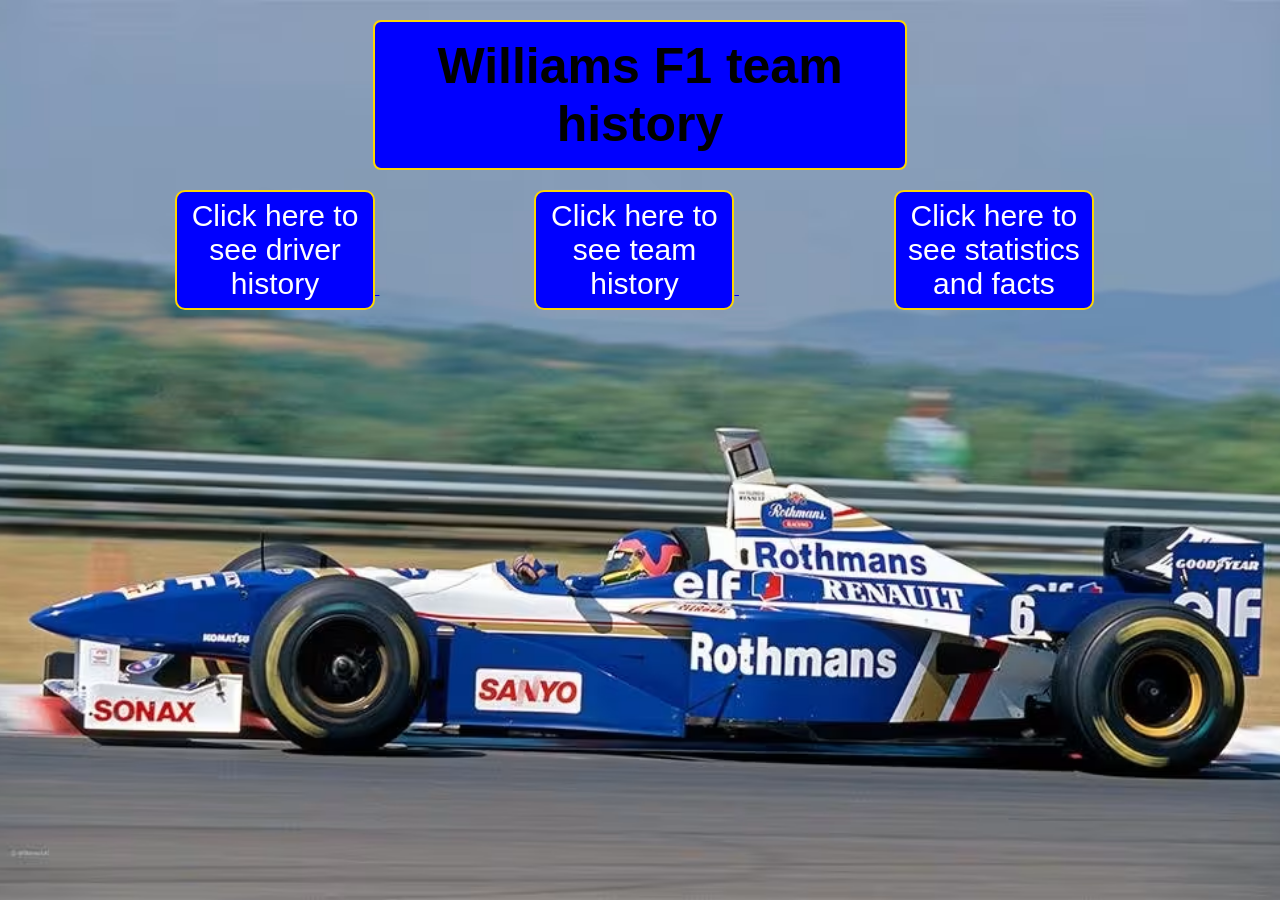
<file: Main Page.html>
<!DOCTYPE html>
<html lang="en">
<head>
    <meta charset="UTF-8">
	<meta name="veiwport" content="width=device-width, initial-scale=1.0">
	<title>Main Page</title>
	<link rel="stylesheet" href="Main.css">
</head>
<h1 class="header">Williams F1 team history</h1>
<a href="index.html">
    <button class="page-button">Click here to see driver history</button>
</a>

<a href="Team History.html">
    <button class="page-button">Click here to see team history</button>
</a>

<a href="Stats.html">
    <button class="page-button">Click here to see statistics and facts</button>
</a>
</file>
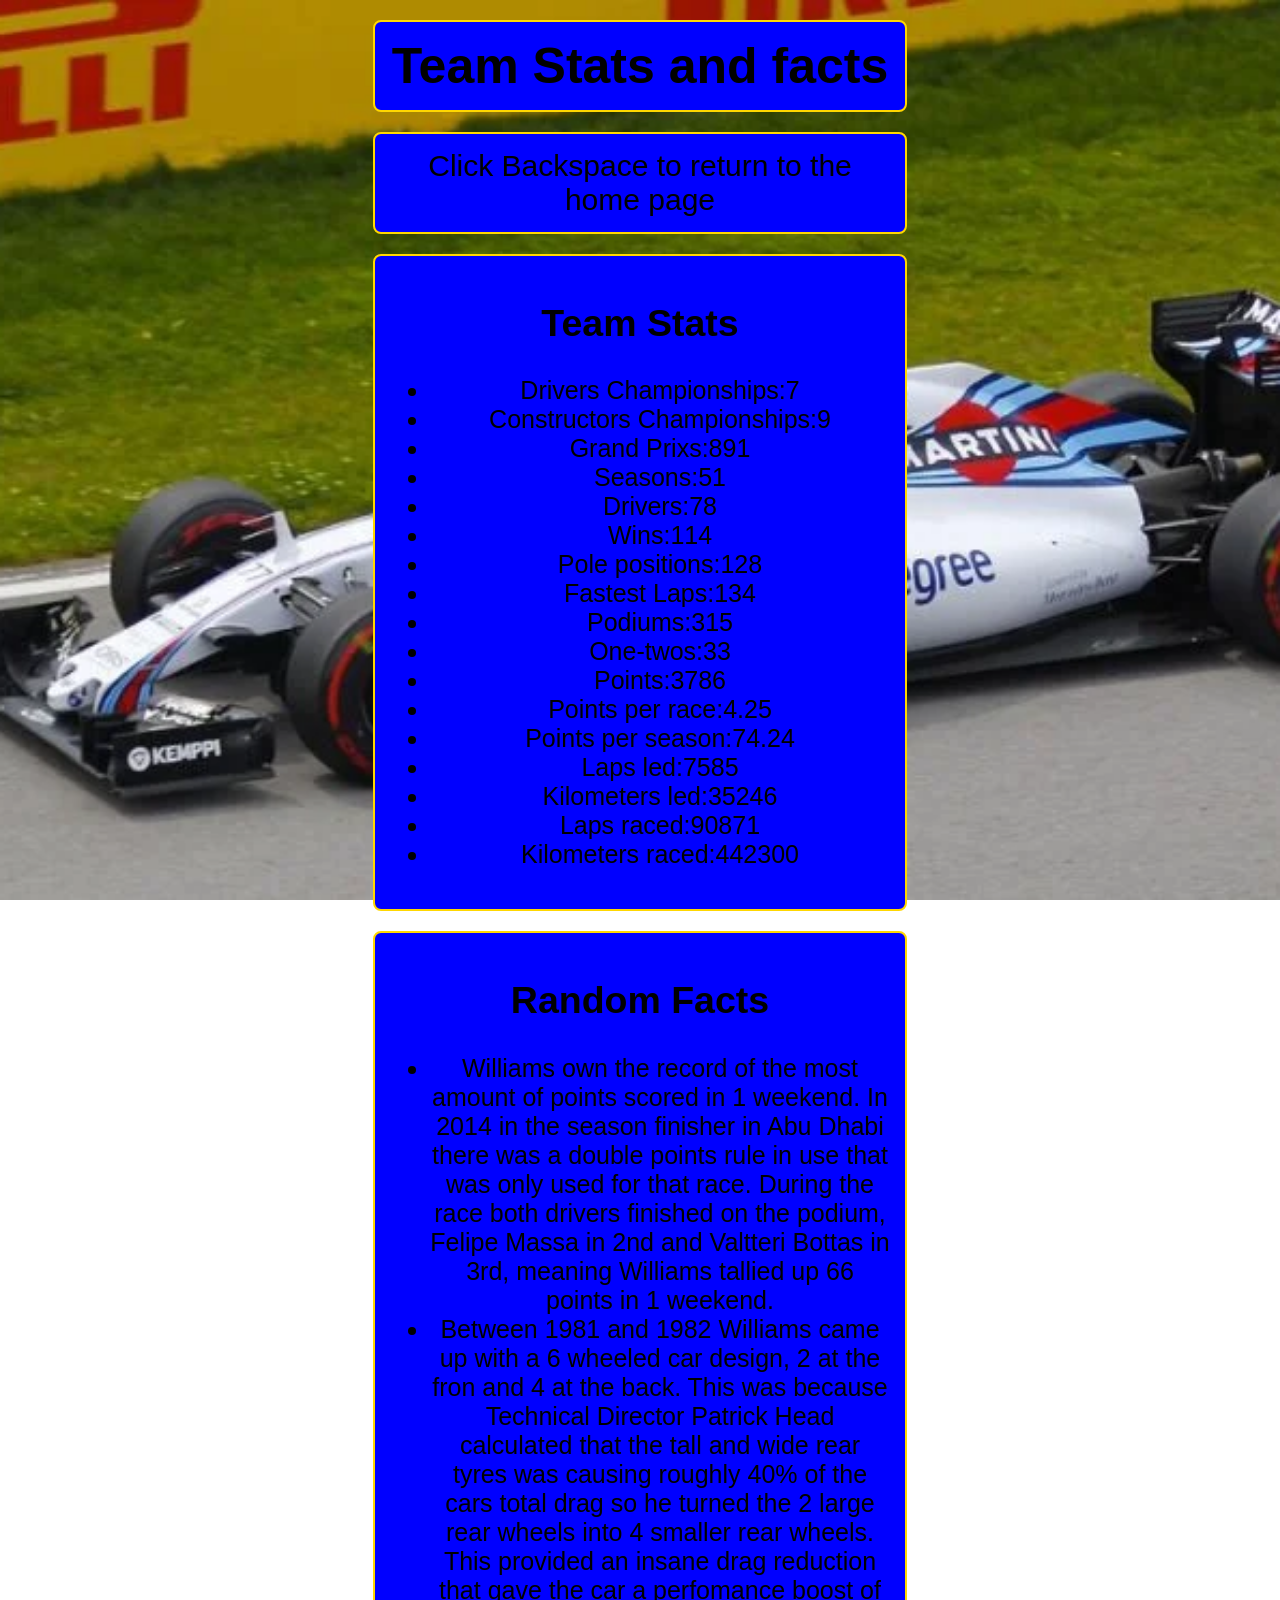
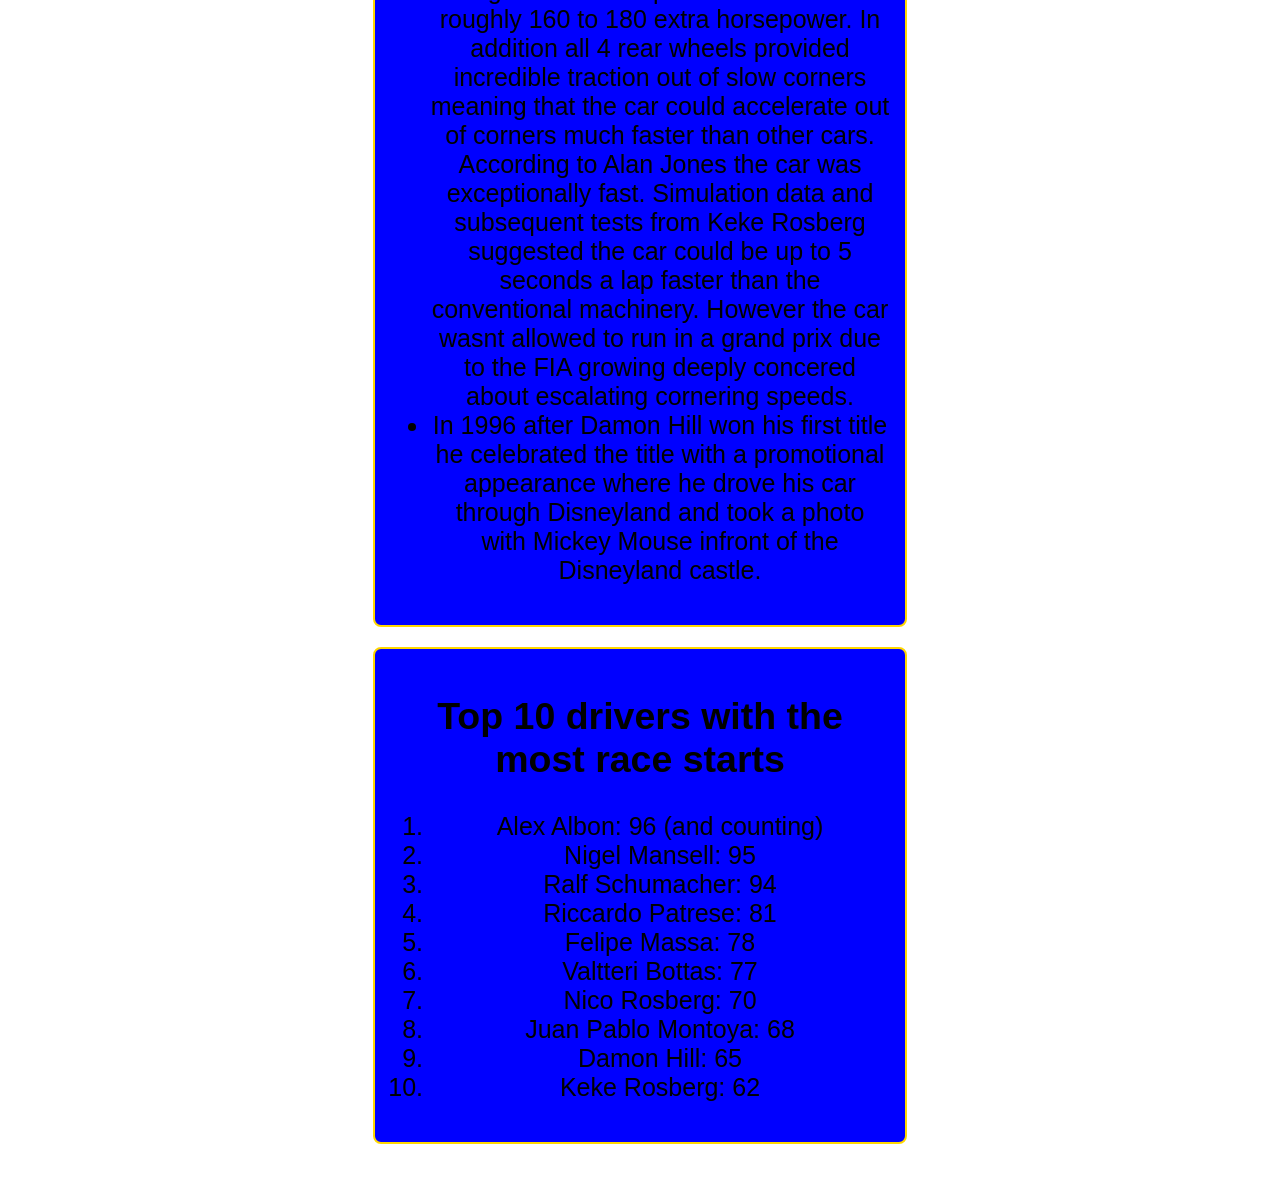
<file: Stats.html>
<!DOCTYPE html>
<html lang="en">
<head>
    <meta charset="UTF-8">
	<meta name="veiwport" content="width=device-width, initial-scale=1.0">
	
	<title>Team Stats</title>
	<link rel="stylesheet" href="stats.css">
	
</head>
<script>
document.addEventListener("keydown", function(event) {
    if (event.key ==="Backspace"){
	    window.location.href = "Main Page.html";
	}
});
</script>

<h1 class="header">
Team Stats and facts
</h1>
<p class="text">
Click Backspace to return to the home page
</p>
<div class="facts">
    <h2>Team Stats</h2>
	<ul>
	    <li>Drivers Championships:7</li>
		<li>Constructors Championships:9</li>
		<li>Grand Prixs:891</li>
		<li>Seasons:51</li>
		<li>Drivers:78</li>
		<li>Wins:114</li>
		<li>Pole positions:128</li>
		<li>Fastest Laps:134</li>
		<li>Podiums:315</li>
		<li>One-twos:33</li>
		<li>Points:3786</li>
		<li>Points per race:4.25</li>
		<li>Points per season:74.24</li>
		<li>Laps led:7585</li>
		<li>Kilometers led:35246</li>
		<li>Laps raced:90871</li>
		<li>Kilometers raced:442300</li>
	</ul>
</div>

<div class="facts">
    <h2>Random Facts</h2>
	<ul>
	    <li>Williams own the record of the most amount of points scored in 1 weekend. In 2014 in the season finisher in Abu Dhabi there was a double points rule in use that was only used for that race. During the race both drivers finished on the podium, Felipe Massa in 2nd and Valtteri Bottas in 3rd, meaning Williams tallied up 66 points in 1 weekend.
		</li>
		<li>Between 1981 and 1982 Williams came up with a 6 wheeled car design, 2 at the fron and 4 at the back. This was because Technical Director Patrick Head calculated that the tall and wide rear tyres was causing roughly 40% of the cars total drag so he turned the 2 large rear wheels into 4 smaller rear wheels. This provided an insane drag reduction that gave the car a perfomance boost of roughly 160 to 180 extra horsepower. In addition all 4 rear wheels provided incredible traction out of slow corners meaning that the car could accelerate out of corners much faster than other cars. According to Alan Jones the car was exceptionally fast. Simulation data  and subsequent tests from Keke Rosberg suggested the car could be up to 5 seconds a lap faster than the conventional machinery. However the car wasnt allowed to run in a grand prix due to the FIA growing deeply concered about escalating cornering speeds.</li>
		<li>In 1996 after Damon Hill won his first title he celebrated the title with a promotional appearance where he drove his car through Disneyland and took a photo with Mickey Mouse infront of the Disneyland castle.</li>
	</ul>
</div>

<div class="facts">
    <h2>Top 10 drivers with the most race starts</h2>
    <ol>
        <li>Alex Albon: 96 (and counting)</li>
		<li>Nigel Mansell: 95</li>
		<li>Ralf Schumacher: 94</li>
		<li>Riccardo Patrese: 81</li>
		<li>Felipe Massa: 78</li>
		<li>Valtteri Bottas: 77</li>
		<li>Nico Rosberg: 70</li>
		<li>Juan Pablo Montoya: 68</li>
		<li>Damon Hill: 65</li>
		<li>Keke Rosberg: 62</li>
    <ol>
</div>
</file>
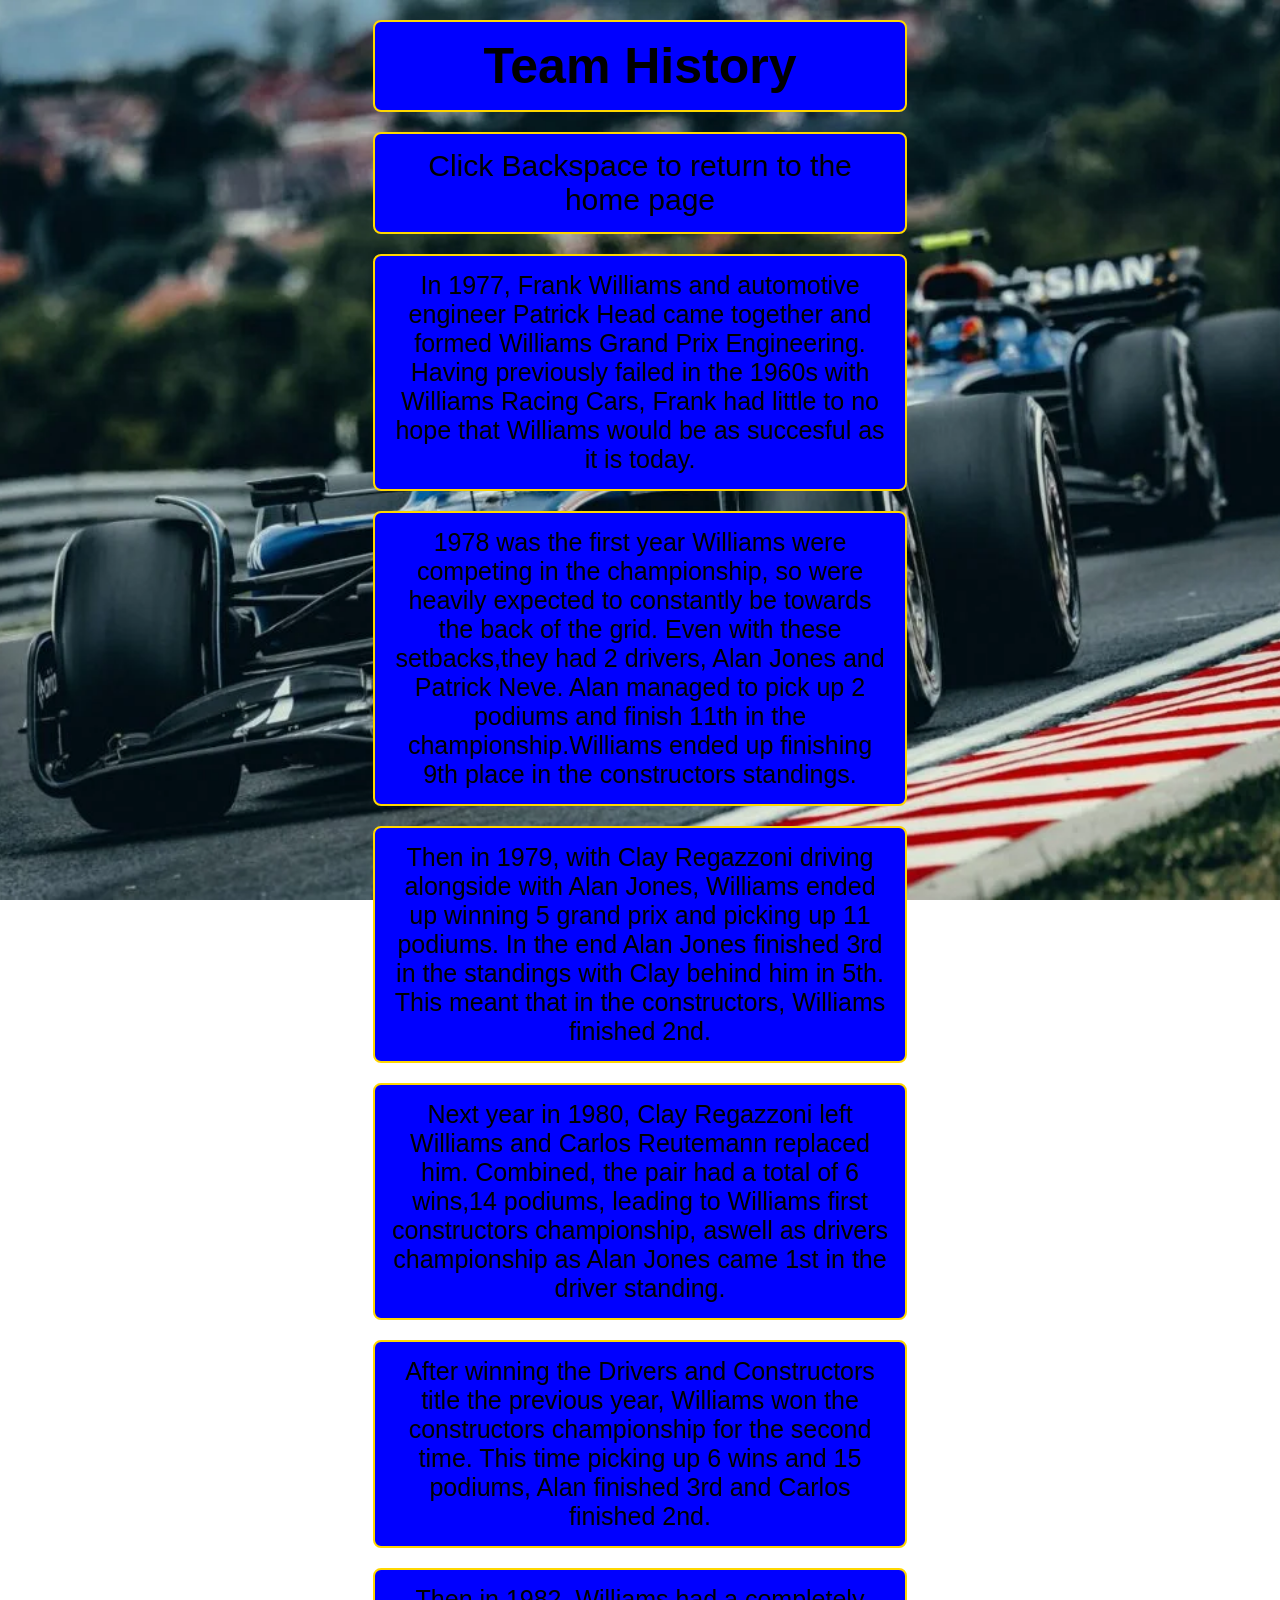
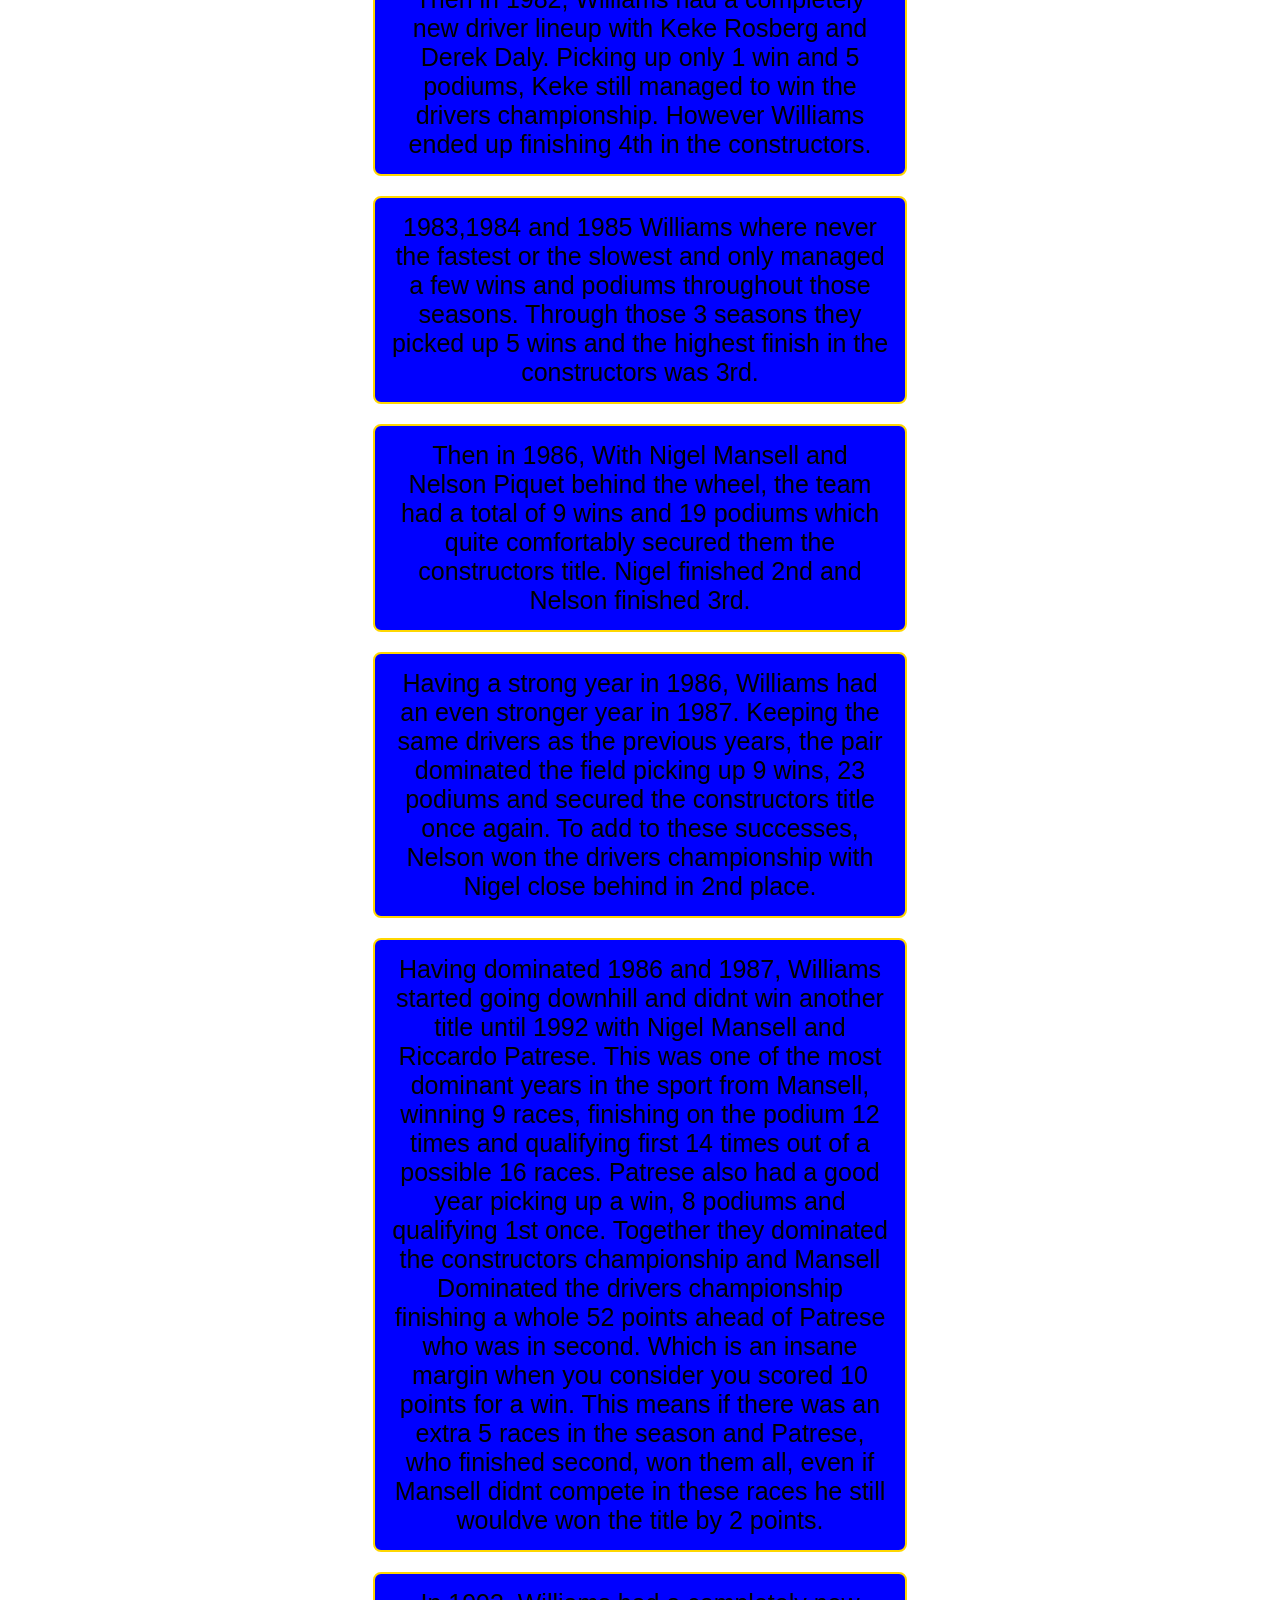
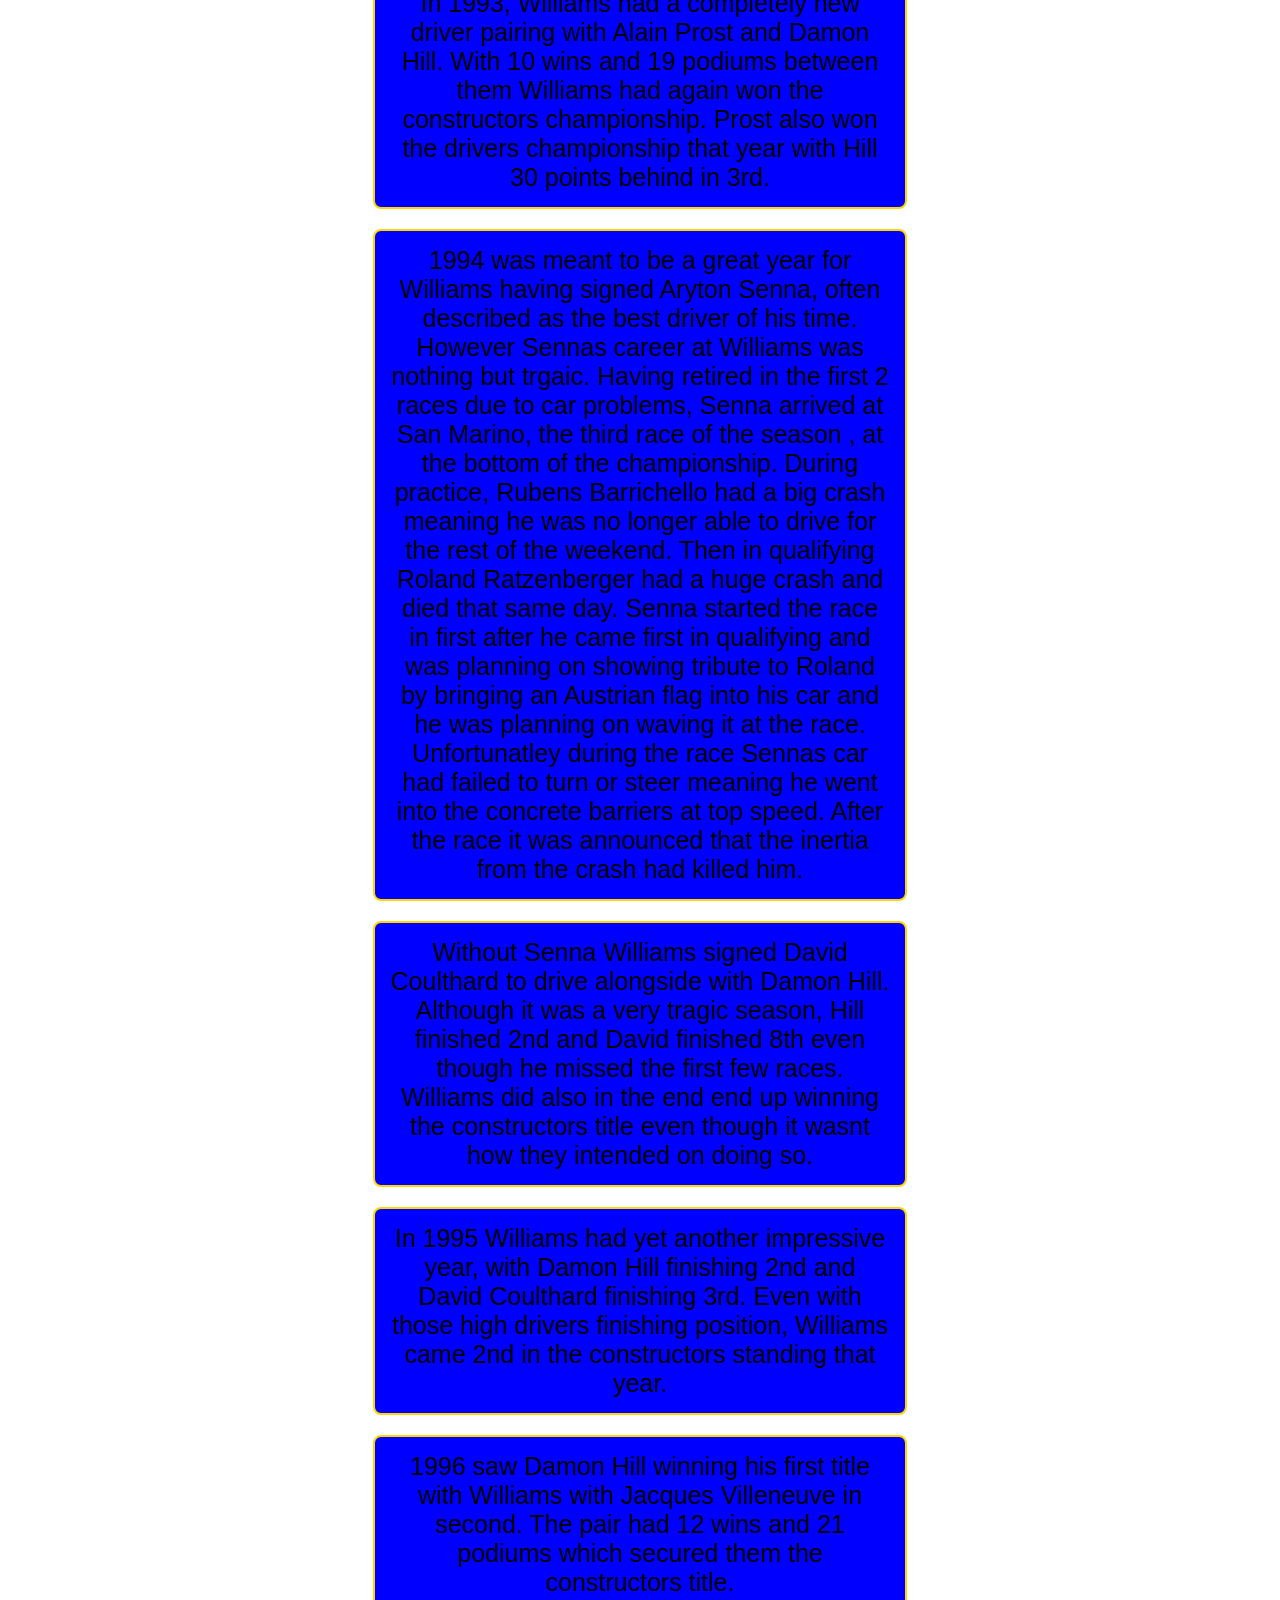
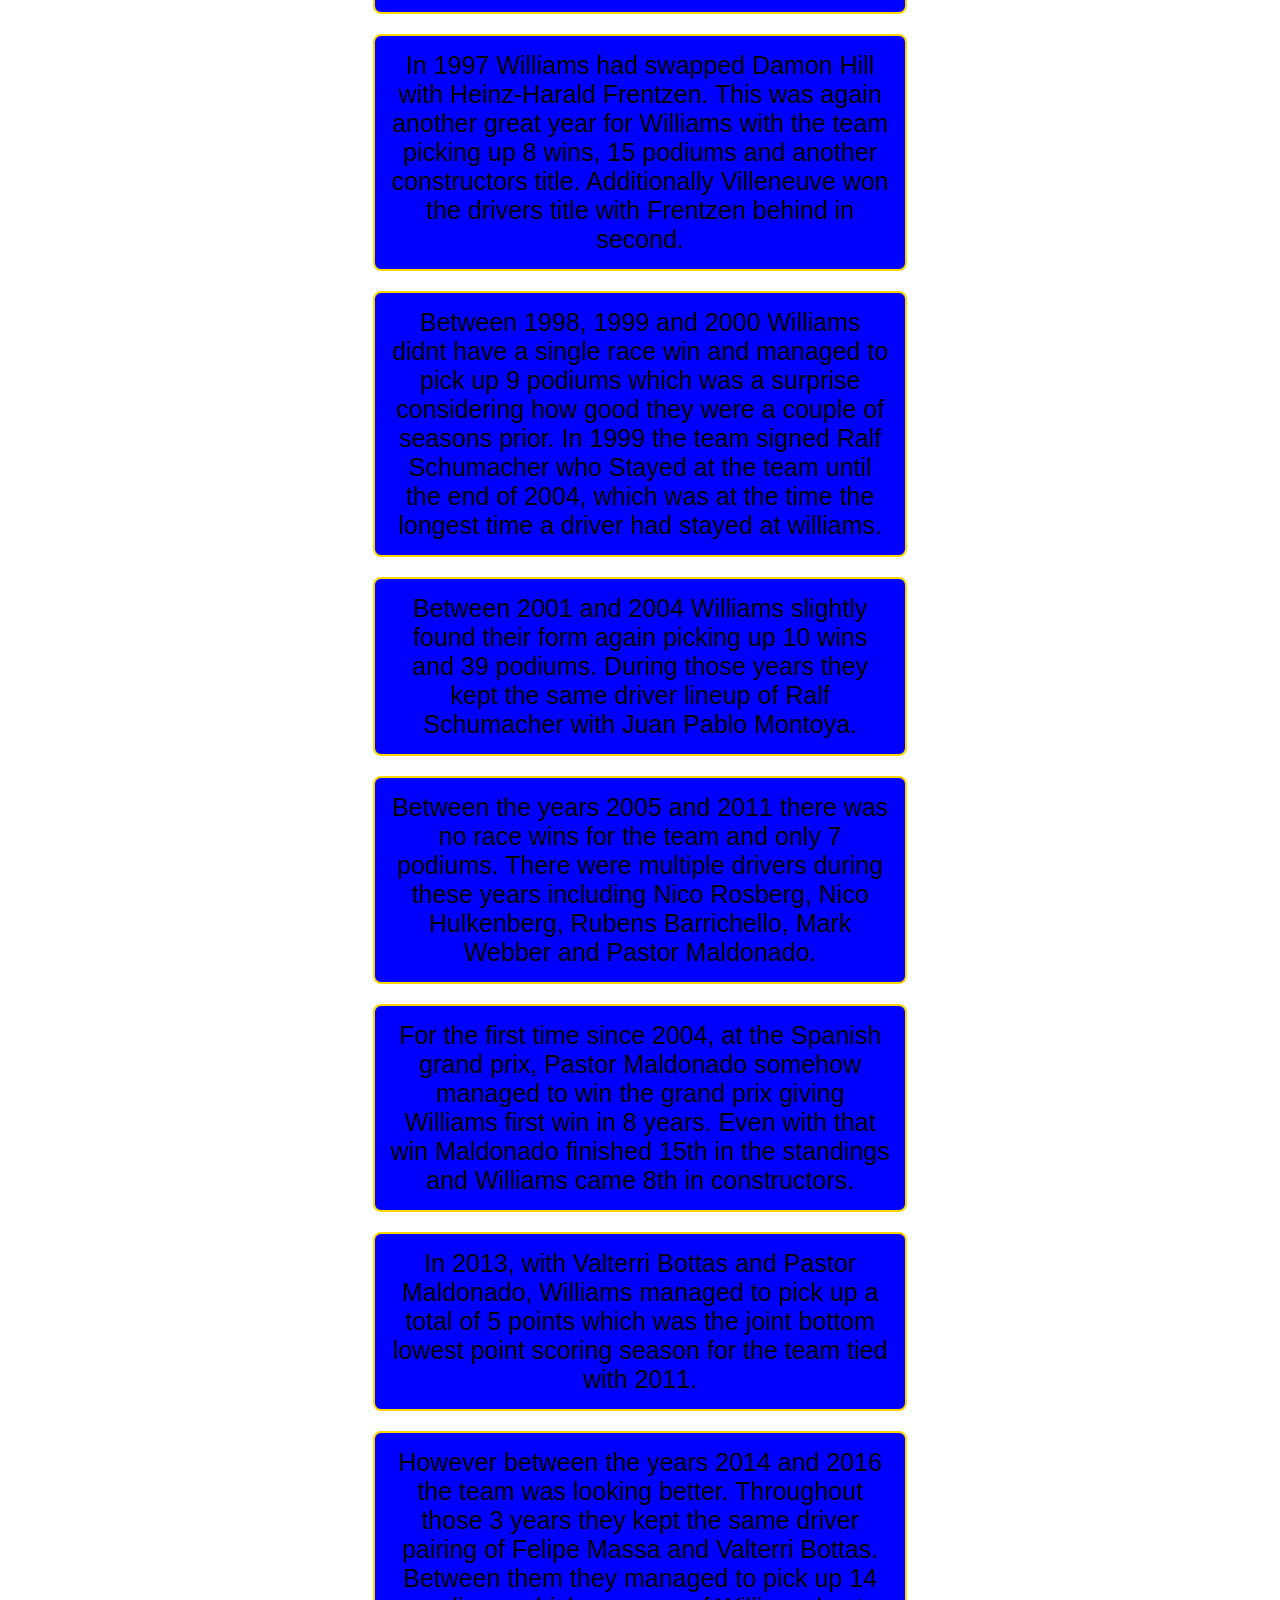
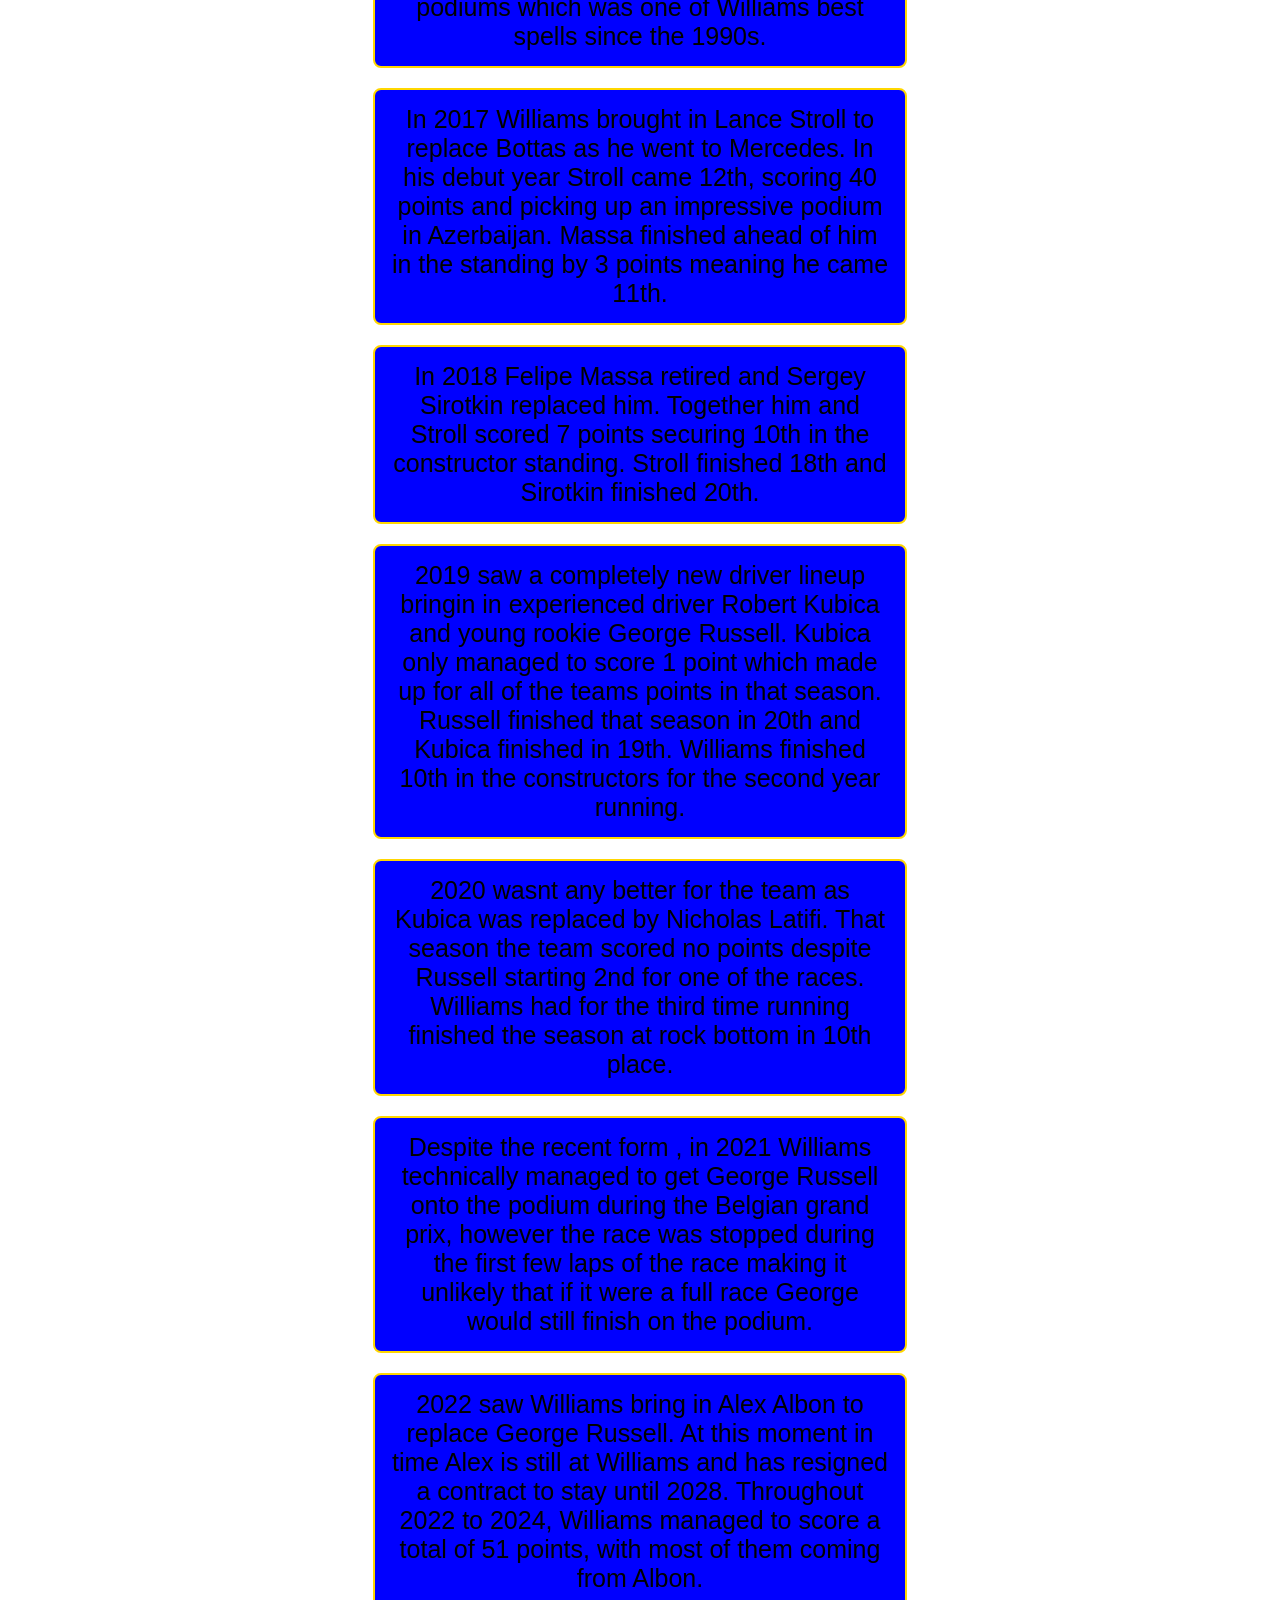
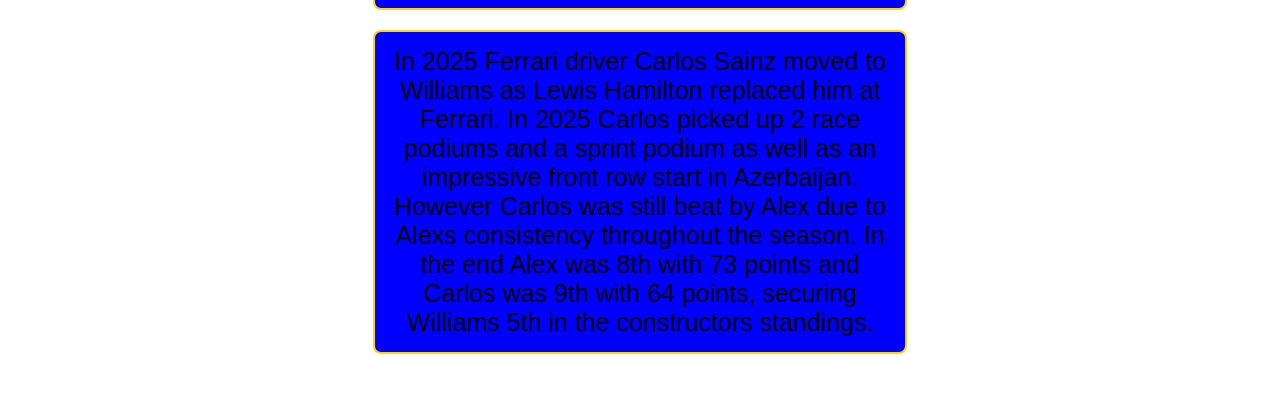
<file: Team History.html>
<!DOCTYPE html>
<html lang="en">
<head>
    <meta charset="UTF-8">
	<meta name="veiwport" content="width=device-width, initial-scale=1.0">
	
	<title>Team History</title>
	<link rel="stylesheet" href="History.css">
	
</head>
<script>
document.addEventListener("keydown", function(event) {
    if (event.key ==="Backspace"){
	    window.location.href = "Main Page.html";
	}
});
</script>

<h1 class="header">
Team History
</h1>
<p class="text">
Click Backspace to return to the home page
</p>

<p class="history">
In 1977, Frank Williams and automotive engineer Patrick Head came together and formed Williams Grand Prix Engineering. Having previously failed in the 1960s with Williams Racing Cars, Frank had little to no hope that Williams would be as succesful as it is today.
</p>

<p class="history">
1978 was the first year Williams were competing in the championship, so were heavily expected to constantly be towards the back of the grid.
Even with these setbacks,they had 2 drivers, Alan Jones and Patrick Neve. Alan managed to pick up 2 podiums and finish 11th in the championship.Williams ended up finishing 9th place in the constructors standings.
</p>

<p class="history">
Then in 1979, with Clay Regazzoni driving alongside with Alan Jones, Williams ended up winning 5 grand prix and picking up 11 podiums. In the end Alan Jones finished 3rd in the standings with Clay behind him in 5th. This meant that in the constructors, Williams finished 2nd.
</p>

<p class="history">
Next year in 1980, Clay Regazzoni left Williams and Carlos Reutemann replaced him. Combined, the pair had a total of 6 wins,14 podiums, leading to Williams first constructors championship, aswell as drivers championship as Alan Jones came 1st in the driver standing.
</p>

<p class="history">
After winning the Drivers and Constructors title the previous year, Williams won the constructors championship for the second time. This time picking up 6 wins and 15 podiums, Alan finished 3rd and Carlos finished 2nd.
</p>

<p class="history">
Then in 1982, Williams had a completely new driver lineup with Keke Rosberg and Derek Daly. Picking up only 1 win and 5 podiums, Keke still managed to win the drivers championship. However Williams ended up finishing 4th in the constructors.
</p>

<p class="history">
1983,1984 and 1985 Williams where never the fastest or the slowest and only managed a few wins and podiums throughout those seasons. Through those 3 seasons they picked up 5 wins and the highest finish in the constructors was 3rd.
</p>

<p class="history">
Then in 1986, With Nigel Mansell and Nelson Piquet behind the wheel, the team had a total of 9 wins and 19 podiums which quite comfortably secured them the constructors title. Nigel finished 2nd and Nelson finished 3rd.
</p>

<p class="history">
Having a strong year in 1986, Williams had an even stronger year in 1987. Keeping the same drivers as the previous years, the pair dominated the field picking up 9 wins, 23 podiums and secured the constructors title once again. To add to these successes, Nelson won the drivers championship with Nigel close behind in 2nd place.
</p>

<p class="history">
Having dominated 1986 and 1987, Williams started going downhill and didnt win another title until 1992 with Nigel Mansell and Riccardo Patrese. This was one of the most dominant years in the sport from Mansell, winning 9 races, finishing on the podium 12 times and qualifying first 14 times out of a possible 16 races. Patrese also had a good year picking up a win, 8 podiums and qualifying 1st once. Together they dominated the constructors championship and Mansell Dominated the drivers championship finishing a whole 52 points ahead of Patrese who was in second. Which is an insane margin when you consider you scored 10 points for a win. This means if there was an extra 5 races in the season and Patrese, who finished second, won them all, even if Mansell didnt compete in these races he still wouldve won the title by 2 points.
</p>

<p class="history">
In 1993, Williams had a completely new driver pairing with Alain Prost and Damon Hill. With 10 wins and 19 podiums between them Williams had again won the constructors championship. Prost also won the drivers championship that year with Hill 30 points behind in 3rd.
</p>

<p class="history">
1994 was meant to be a great year for Williams having signed Aryton Senna, often described as the best driver of his time. However Sennas career at Williams was nothing but trgaic. Having retired in the first 2 races due to car problems, Senna arrived at San Marino, the third race of the season , at the bottom of the championship. During practice, Rubens Barrichello had a big crash meaning he was no longer able to drive for the rest of the weekend. Then in qualifying Roland Ratzenberger had a huge crash and died that same day. Senna started the race in first after he came first in qualifying and was planning on showing tribute to Roland by bringing an Austrian flag into his car and he was planning on waving it at the race. Unfortunatley during the race Sennas car had failed to turn or steer meaning he went into the concrete barriers at top speed. After the race it was announced that the inertia from the crash had killed him.
</p>

<p class="history">
Without Senna Williams signed David Coulthard to drive alongside with Damon Hill. Although it was a very tragic season, Hill finished 2nd and David finished 8th even though he missed the first few races. Williams did also in the end end up winning the constructors title even though it wasnt how they intended on doing so.
</p>

<p class="history">
In 1995 Williams had yet another impressive year, with Damon Hill finishing 2nd and David Coulthard finishing 3rd. Even with those high drivers finishing position, Williams came 2nd in the constructors standing that year.
</p>

<p class="history">
1996 saw Damon Hill winning his first title with Williams with Jacques Villeneuve in second. The pair had 12 wins and 21 podiums which secured them the constructors title.
</p>

<p class="history">
In 1997 Williams had swapped Damon Hill with Heinz-Harald Frentzen. This was again another great year for Williams with the team picking up 8 wins, 15 podiums and another constructors title. Additionally Villeneuve won the drivers title with Frentzen behind in second.
</p>

<p class="history">
Between 1998, 1999 and 2000 Williams didnt have a single race win and managed to pick up 9 podiums which was a surprise considering how good they were a couple of seasons prior. In 1999 the team signed Ralf Schumacher who Stayed at the team until the end of 2004, which was at the time the longest time a driver had stayed at williams.
</p>

<p class="history">
Between 2001 and 2004 Williams slightly found their form again picking up 10 wins and 39 podiums. During those years they kept the same driver lineup of Ralf Schumacher with Juan Pablo Montoya.
</p>

<p class="history">
Between the years 2005 and 2011 there was no race wins for the team and only 7 podiums. There were multiple drivers during these years including Nico Rosberg, Nico Hulkenberg, Rubens Barrichello, Mark Webber and Pastor Maldonado.
</p>

<p class="history">
For the first time since 2004, at the Spanish grand prix, Pastor Maldonado somehow managed to win the grand prix giving Williams first win in 8 years. Even with that win Maldonado finished 15th in the standings and Williams came 8th in constructors.
</p>

<p class="history">
In 2013, with Valterri Bottas and Pastor Maldonado, Williams managed to pick up a total of 5 points which was the joint bottom lowest point scoring season for the team tied with 2011.
</p>

<p class="history">
However between the years 2014 and 2016 the team was looking better. Throughout those 3 years they kept the same driver pairing of Felipe Massa and Valterri Bottas. Between them they managed to pick up 14 podiums which was one of Williams best spells since the 1990s.
</p>

<p class="history">
In 2017 Williams brought in Lance Stroll to replace Bottas as he went to Mercedes. In his debut year Stroll came 12th, scoring 40 points and picking up an impressive podium in Azerbaijan. Massa finished ahead of him in the standing by 3 points meaning he came 11th.
</p>

<p class="history">
In 2018 Felipe Massa retired and Sergey Sirotkin replaced him. Together him and Stroll scored 7 points securing 10th in the constructor standing. Stroll finished 18th and Sirotkin finished 20th.
</p>

<p class="history">
2019 saw a completely new driver lineup bringin in experienced driver Robert Kubica and young rookie George Russell. Kubica only managed to score 1 point which made up for all of the teams points in that season. Russell finished that season in 20th and Kubica finished in 19th. Williams finished 10th in the constructors for the second year running.
</p>

<p class="history">
2020 wasnt any better for the team as Kubica was replaced by Nicholas Latifi. That season the team scored no points despite Russell starting 2nd for one of the races. Williams had for the third time running finished the season at rock bottom in 10th place.
</p>

<p class="history">
Despite the recent form , in 2021 Williams technically managed to get George Russell onto the podium during the Belgian grand prix, however the race was stopped during the first few laps of the race making it unlikely that if it were a full race George would still finish on the podium.
</p>

<p class="history">
2022 saw Williams bring in Alex Albon to replace George Russell. At this moment in time Alex is still at Williams and has resigned a contract to stay until 2028. Throughout 2022 to 2024, Williams managed to score a total of 51 points, with most of them coming from Albon.
</p>

<p class="history">
In 2025 Ferrari driver Carlos Sainz moved to Williams as Lewis Hamilton replaced him at Ferrari. In 2025 Carlos picked up 2 race podiums and a sprint podium as well as an impressive front row start in Azerbaijan. However Carlos was still beat by Alex due to Alexs consistency throughout the season. In the end Alex was 8th with 73 points and Carlos was 9th with 64 points, securing Williams 5th in the constructors standings.
</p>
</file>
<file: style.css>
body {
	font-family: Arial, sans-serif;
	margin: 0;
	padding: 20px;
	background-image: url("DriversPagePicture.webp");
	background-size: cover;
	background-position: center;
	background-repeat: no-repeat;
	background-attachment: fixed;
}
.years-row {
	display: flex;
	flex-wrap: wrap;
	justify-content: center;
	gap: 30px;
	max-width: 1900px;
	margin: 0 auto 40px auto;
}	
.years-selection {
	background-color: white;
	margin: 0px auto;
	padding: 0px;
	max-width: 900px;
	flex: 1 1 0px;
	border-radius: 0px;
	box-sizing: border-box;
}

.year{
    text-align: center;
	font-size: 36px;
	margin-bottom: 20px;
	background-color: blue;
	padding: 15px;
	border-radius: 8px;
	max-width: 500px;
	border: 4px solid #ffd700;
}
.header{
	width: 500px;
	border: 2px solid #ffd700;
	margin: 0 auto;
	text-align: center;
	font-size: 36px;
	margin-bottom: 20px;
	background-color: blue;
	padding: 15px;
	border-radius: 8px;
}

.images {
	display: flex;
	justify-content: center;
	gap: 20px;
}

.images img{
	height:250px;
	width:250px;

	object-fit: cover;
	border-radius: 8px;
}

.text{
	text-align: center;
	font-size: 18px;
	margin-top: 20px;
	line-height: 1.5;
	background-color: blue;
	color: white;
	padding: 15px;
	border-radius: 0px;
}

.driver-info {
	displau: flex;
	background-color: #0066cc;
	color: white;
	border: 4px solid #ffd700;
	border-radius: 0px;
	margin-top: 20px;
	box-sizing: border-box;
	overflow: hidden;
	
}
.driver-column{
	flex: 1;
	padding: 15px 25px;
	box-sizing: border-box;
}
.middle-line{
	width: 4px;
	background-color: #ffd700;
	flex-shrink: 0;
 }
 .driver-column h3 {
	 text-align: center;
	 margin-top: 0;
	 font-size: 20px;
 }
 
 .driver-column ul{
	 padding-left: 25px;
	 text-align: left;
	 font-size: 15px;
 }
 
 .driver-column li{
	 margin-bottom: 6px;
 }
</file>
<file: Main.css>
body {
	font-family: Arial, sans-serif;
	margin: 0;
	padding: 20px;
	background-image: url("MainsBackground.avif");
	background-size: cover;
	background-position: center;
	background-repeat: no-repeat;
	background-attachment: fixed;
}
.page-button {
	width: 200px;
	height: 120px;
	background-color: blue;
	color: white;
	font-size: 30px;
	border: 2px solid #ffd700;
	border-radius: 10px;
    margin-left: 155px;
}
h1{
	text-align: center;
}
.header{
	width: 500px;
	border: 2px solid #ffd700;
	margin: 0 auto;
	text-align: center;
	font-size: 50px;
	margin-bottom: 20px;
	background-color: blue;
	padding: 15px;
	border-radius: 8px;
}
</file>
<file: stats.css>
body {
	font-family: Arial, sans-serif;
	margin: 0;
	padding: 20px;
	background-image: url("StatsBackground.webp");
	background-size: cover;
	background-position: center;
	background-repeat: no-repeat;
	background-attachment: fixed;
}


.header{
	width: 500px;
	border: 2px solid #ffd700;
	margin: 0 auto;
	text-align: center;
	font-size: 50px;
	margin-bottom: 20px;
	background-color: blue;
	padding: 15px;
	border-radius: 8px;
}

.text{
	width: 500px;
	border: 2px solid #ffd700;
	margin: 0 auto;
	text-align: center;
	font-size: 30px;
	margin-bottom: 20px;
	background-color: blue;
	padding: 15px;
	border-radius: 8px;
}


.facts{
	width: 500px;
	border: 2px solid #ffd700;
	margin: 0 auto;
	text-align: center;
	font-size: 25px;
	margin-bottom: 20px;
	background-color: blue;
	padding: 15px;
	border-radius: 8px;
}
</file>
<file: History.css>
body {
	font-family: Arial, sans-serif;
	margin: 0;
	padding: 20px;
	background-image: url("TeamBackground.webp");
	background-size: cover;
	background-position: center;
	background-repeat: no-repeat;
	background-attachment: fixed;
}


.header{
	width: 500px;
	border: 2px solid #ffd700;
	margin: 0 auto;
	text-align: center;
	font-size: 50px;
	margin-bottom: 20px;
	background-color: blue;
	padding: 15px;
	border-radius: 8px;
}

.text{
	width: 500px;
	border: 2px solid #ffd700;
	margin: 0 auto;
	text-align: center;
	font-size: 30px;
	margin-bottom: 20px;
	background-color: blue;
	padding: 15px;
	border-radius: 8px;
}


.history{
	width: 500px;
	border: 2px solid #ffd700;
	margin: 0 auto;
	text-align: center;
	font-size: 25px;
	margin-bottom: 20px;
	background-color: blue;
	padding: 15px;
	border-radius: 8px;
}
</file>
